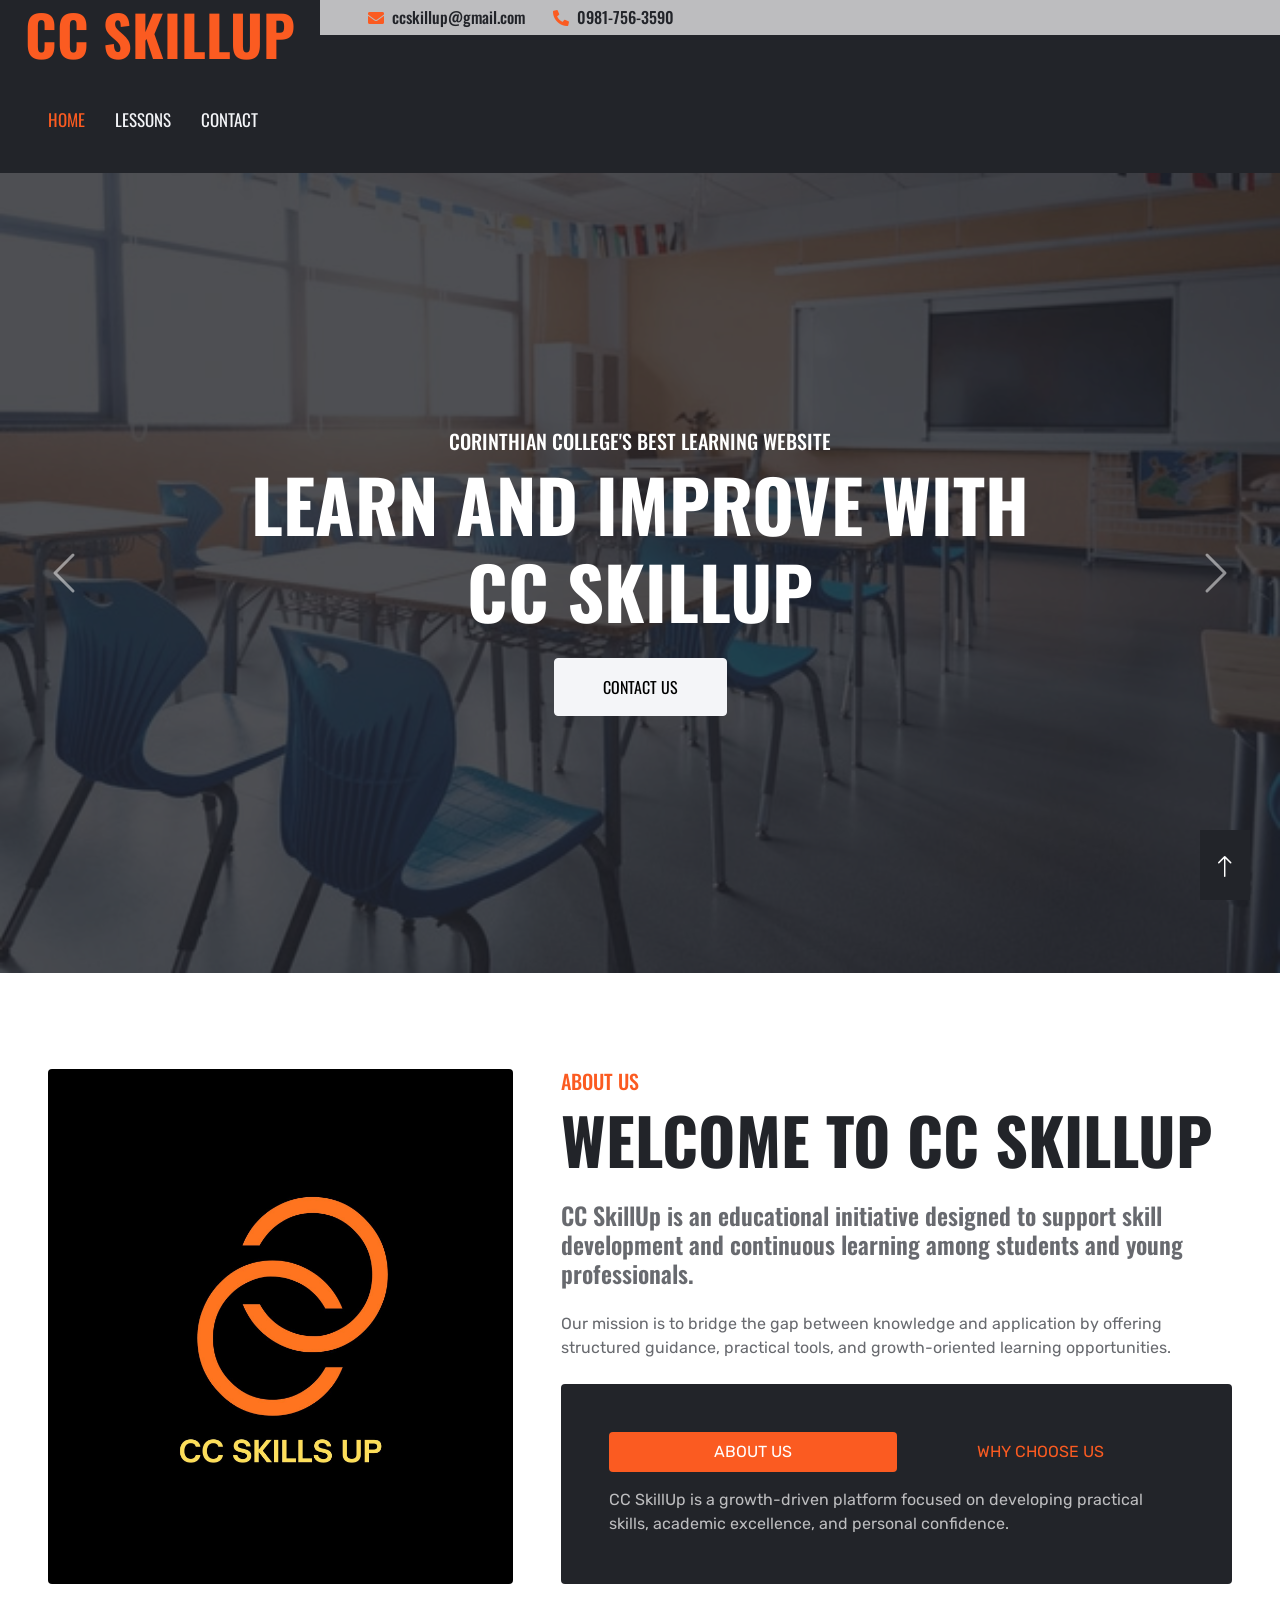
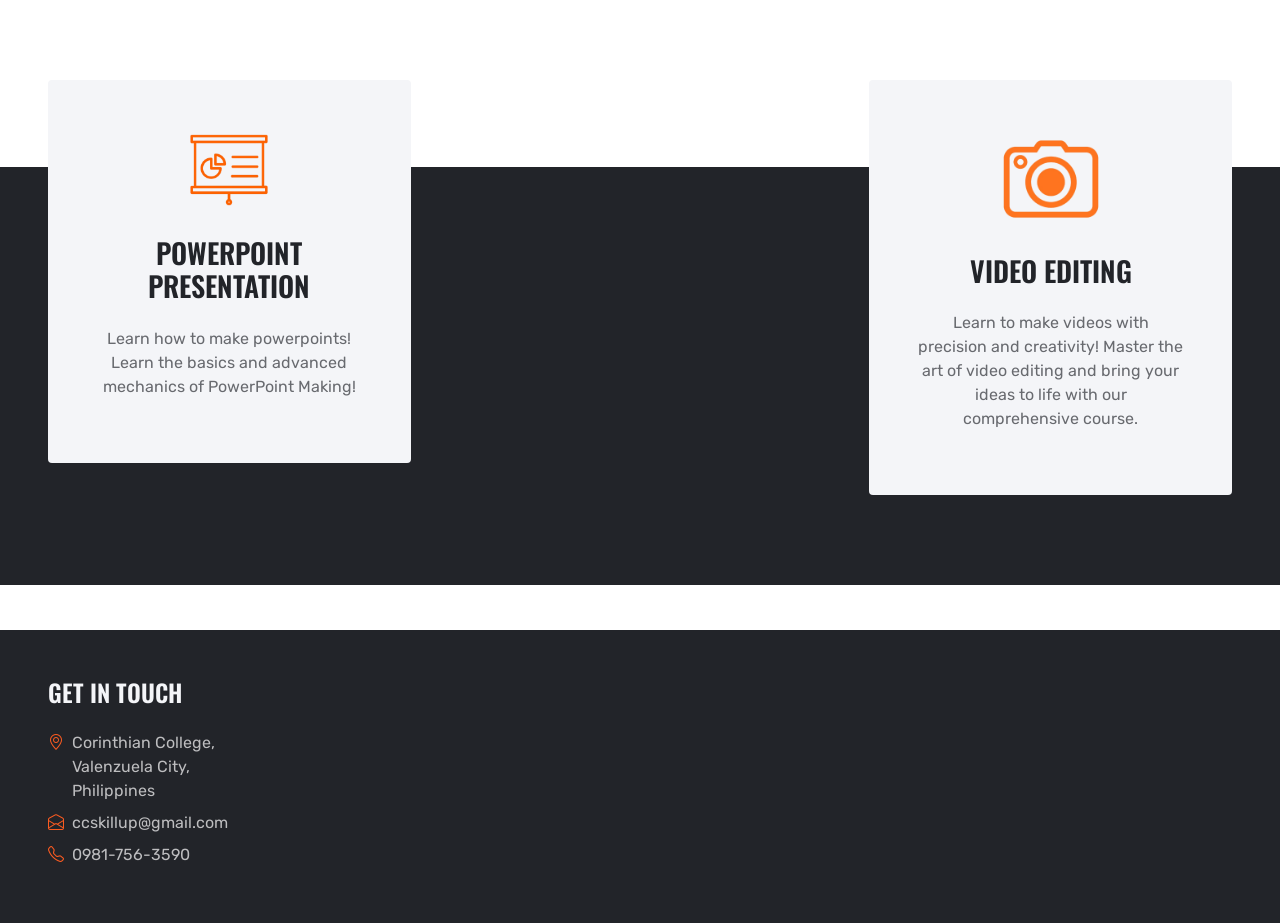
<file: index.html>
<!DOCTYPE html>
<html lang="en">

<head>
    <meta charset="utf-8">
    <title>CC SkillUp - Learn, Develop and Enhance your Digital Skills</title>
    <meta content="width=device-width, initial-scale=1.0" name="viewport">
    <meta content="Free HTML Templates" name="keywords">
    <meta content="Free HTML Templates" name="description">

    <!-- Favicon -->
    <link href="img/favicon.ico" rel="icon">

    <!-- Google Web Fonts -->
    <link rel="preconnect" href="https://fonts.gstatic.com">
    <link href="https://fonts.googleapis.com/css2?family=Oswald:wght@400;500;600;700&family=Rubik&display=swap" rel="stylesheet"> 

    <!-- Icon Font Stylesheet -->
    <link href="https://cdnjs.cloudflare.com/ajax/libs/font-awesome/5.15.0/css/all.min.css" rel="stylesheet">
    <link href="https://cdn.jsdelivr.net/npm/bootstrap-icons@1.4.1/font/bootstrap-icons.css" rel="stylesheet">
    <link href="lib/flaticon/font/flaticon.css" rel="stylesheet">

    <!-- Libraries Stylesheet -->
    <link href="lib/owlcarousel/assets/owl.carousel.min.css" rel="stylesheet">

    <!-- Customized Bootstrap Stylesheet -->
    <link href="css/bootstrap.min.css" rel="stylesheet">

    <!-- Template Stylesheet -->
    <link href="css/style.css" rel="stylesheet">
</head>

<body>
    <!-- Header Start -->
    <div class="container-fluid bg-dark px-0">
        <div class="row gx-0">
            <div class="col-lg-3 bg-dark d-none d-lg-block">
                <a href="index.html" class="navbar-brand w-100 h-100 m-0 p-0 d-flex align-items-center justify-content-center">
                    <h1 class="m-0 display-4 text-primary text-uppercase">CC SkillUp</h1>
                </a>
            </div>
            <div class="col-lg-9">
                <div class="row gx-0 bg-secondary d-none d-lg-flex">
                    <div class="col-lg-7 px-5 text-start">
                        <div class="h-100 d-inline-flex align-items-center py-2 me-4">
                            <i class="fa fa-envelope text-primary me-2"></i>
                            <h6 class="mb-0">ccskillup@gmail.com</h6>
                        </div>
                        <div class="h-100 d-inline-flex align-items-center py-2">
                            <i class="fa fa-phone-alt text-primary me-2"></i>
                            <h6 class="mb-0">0981-756-3590</h6>
                        </div>
                    </div>
                    <div class="col-lg-5 px-5 text-end">
                            </a>
                        </div>
                    </div>
                </div>
                <nav class="navbar navbar-expand-lg bg-dark navbar-dark p-3 p-lg-0 px-lg-5">
                    <a href="index.html" class="navbar-brand d-block d-lg-none">
                        <h1 class="m-0 display-4 text-primary text-uppercase">CC SkillUp</h1>
                    </a>
                    <button type="button" class="navbar-toggler" data-bs-toggle="collapse" data-bs-target="#navbarCollapse">
                        <span class="navbar-toggler-icon"></span>
                    </button>
                    <div class="collapse navbar-collapse justify-content-between" id="navbarCollapse">
                        <div class="navbar-nav mr-auto py-0">
                            <a href="index.html" class="nav-item nav-link active">Home</a>
                            <a href="class.html" class="nav-item nav-link">Lessons</a>
                            <div class="nav-item dropdown">
                            </div>
                            <a href="contact.html" class="nav-item nav-link">Contact</a>
                        </div>
                    </div>
                </nav>
            </div>
        </div>
    </div>
    <!-- Header End -->


    <!-- Carousel Start -->
    <div class="container-fluid p-0 mb-5">
        <div id="header-carousel" class="carousel slide" data-bs-ride="carousel">
            <div class="carousel-inner">
                <div class="carousel-item active">
                    <img class="w-100" src="img/Classpic.jpg" alt="Image">
                    <div class="carousel-caption d-flex flex-column align-items-center justify-content-center">
                        <div class="p-3" style="max-width: 900px;">
                            <h5 class="text-white text-uppercase">Corinthian College's Best Learning Website</h5>
                            <h1 class="display-2 text-white text-uppercase mb-md-4">Learn and Improve With CC SkillUp</h1>
                            <a href="contact.html" class="btn btn-light py-md-3 px-md-5">Contact Us</a>
                        </div>
                    </div>
                </div>
                <div class="carousel-item">
                    <img class="w-100" src="img/classpic2.jpg" alt="Image">
                    <div class="carousel-caption d-flex flex-column align-items-center justify-content-center">
                        <div class="p-3" style="max-width: 900px;">
                            <h5 class="text-white text-uppercase">Corinthian College's Best Learning Platform</h5>
                            <h1 class="display-2 text-white text-uppercase mb-md-4">Strengthen your Digital Skills With CC SkillUp</h1>
                            <a href="contact.html" class="btn btn-light py-md-3 px-md-5">Contact Us</a>
                        </div>
                    </div>
                </div>
            </div>
            <button class="carousel-control-prev" type="button" data-bs-target="#header-carousel"
                data-bs-slide="prev">
                <span class="carousel-control-prev-icon" aria-hidden="true"></span>
                <span class="visually-hidden">Previous</span>
            </button>
            <button class="carousel-control-next" type="button" data-bs-target="#header-carousel"
                data-bs-slide="next">
                <span class="carousel-control-next-icon" aria-hidden="true"></span>
                <span class="visually-hidden">Next</span>
            </button>
        </div>
    </div>
    <!-- Carousel End -->


    <!-- About Start -->
    <div class="container-fluid p-5">
        <div class="row gx-5">
            <div class="col-lg-5 mb-5 mb-lg-0" style="min-height: 500px;">
                <div class="position-relative h-100">
                    <img class="position-absolute w-100 h-100 rounded" src="img/CCSKILLSUP2.jpg" style="object-fit: cover;">
                </div>
            </div>
            <div class="col-lg-7">
                <div class="mb-4">
                    <h5 class="text-primary text-uppercase">About Us</h5>
                    <h1 class="display-3 text-uppercase mb-0">Welcome to CC SkillUp</h1>
                </div>
                <h4 class="text-body mb-4">CC SkillUp is an educational initiative designed to support skill development and continuous learning among students and young professionals.</h4>
                <p class="mb-4">Our mission is to bridge the gap between knowledge and application by offering structured guidance, practical tools, and growth-oriented learning opportunities.</p>
                <div class="rounded bg-dark p-5">
                    <ul class="nav nav-pills justify-content-between mb-3">
                        <li class="nav-item w-50">
                            <a class="nav-link text-uppercase text-center w-100 active" data-bs-toggle="pill" href="#pills-1">About Us</a>
                        </li>
                        <li class="nav-item w-50">
                                <a class="nav-link text-uppercase text-center w-100" data-bs-toggle="pill" href="#pills-2">Why Choose Us</a>
                        </li>
                    </ul>
                    <div class="tab-content">
                        <div class="tab-pane fade show active" id="pills-1">
                            <p class="text-secondary mb-0">CC SkillUp is a growth-driven platform focused on developing practical skills, academic excellence, and personal confidence.</p>
                        </div>
                        <div class="tab-pane fade" id="pills-2">
                            <p class="text-secondary mb-0">We are committed to fostering discipline, competence, and lifelong learning in a rapidly evolving world.</p>
                        </div>
                    </div>
                </div>
            </div>
        </div>
    </div>
    <!-- About End -->


    <!-- Programe Start -->
    <div class="container-fluid programe position-relative px-5 mt-5" style="margin-bottom: 135px;">
        <div class="row g-5 gb-5">
            <div class="col-lg-4 col-md-6">
                <div class="bg-light rounded text-center p-5">
                    <img src="icons/bigasscanvas.png" alt="Home Icon" width="84" height="84">
                    <h3 class="text-uppercase my-4">PowerPoint Presentation</h3>
                    <p>Learn how to make powerpoints! Learn the basics and advanced mechanics of PowerPoint Making!</p>
                </div>
            </div>
            <div class="col-lg-4 col-md-6">
            
            </div>
                        <div class="col-lg-4 col-md-6">
                <div class="bg-light rounded text-center p-5">
                    <img src="icons/bigcamera.png" alt="Home Icon" width="102"height="102">
                    <h3 class="text-uppercase my-4">Video Editing</h3>
                    <p>Learn to make videos with precision and creativity! Master the art of video editing and bring your ideas to life with our comprehensive course.</p>
                </div>
            </div>

            </div>
        </div>
    </div>
    <!-- Programe Start -->
    

    <!-- Footer Start -->
    <div class="container-fluid bg-dark text-secondary px-5 mt-5">
        <div class="row gx-5">
            <div class="col-lg-8 col-md-6">
                <div class="row gx-5">
                    <div class="col-lg-4 col-md-12 pt-5 mb-5">
                        <h4 class="text-uppercase text-light mb-4">Get In Touch</h4>
                        <div class="d-flex mb-2">
                            <i class="bi bi-geo-alt text-primary me-2"></i>
                            <p class="mb-0">Corinthian College, Valenzuela City, Philippines</p>
                        </div>
                        <div class="d-flex mb-2">
                            <i class="bi bi-envelope-open text-primary me-2"></i>
                            <p class="mb-0">ccskillup@gmail.com</p>
                        </div>
                        <div class="d-flex mb-2">
                            <i class="bi bi-telephone text-primary me-2"></i>
                            <p class="mb-0">0981-756-3590</p>
                        </div>
                        </div>
                    </form>
                </div>
            </div>
        </div>
    </div>
                </div>
            </div>
        </div>
    </div>
    <!-- Footer End -->


    <!-- Back to Top -->
    <a href="#" class="btn btn-dark py-3 fs-4 back-to-top"><i class="bi bi-arrow-up"></i></a>


    <!-- JavaScript Libraries -->
    <script src="https://code.jquery.com/jquery-3.4.1.min.js"></script>
    <script src="https://cdn.jsdelivr.net/npm/bootstrap@5.0.0/dist/js/bootstrap.bundle.min.js"></script>
    <script src="lib/easing/easing.min.js"></script>
    <script src="lib/waypoints/waypoints.min.js"></script>
    <script src="lib/counterup/counterup.min.js"></script>
    <script src="lib/owlcarousel/owl.carousel.min.js"></script>

    <!-- Template Javascript -->
    <script src="js/main.js"></script>
</body>

</html>
</file>
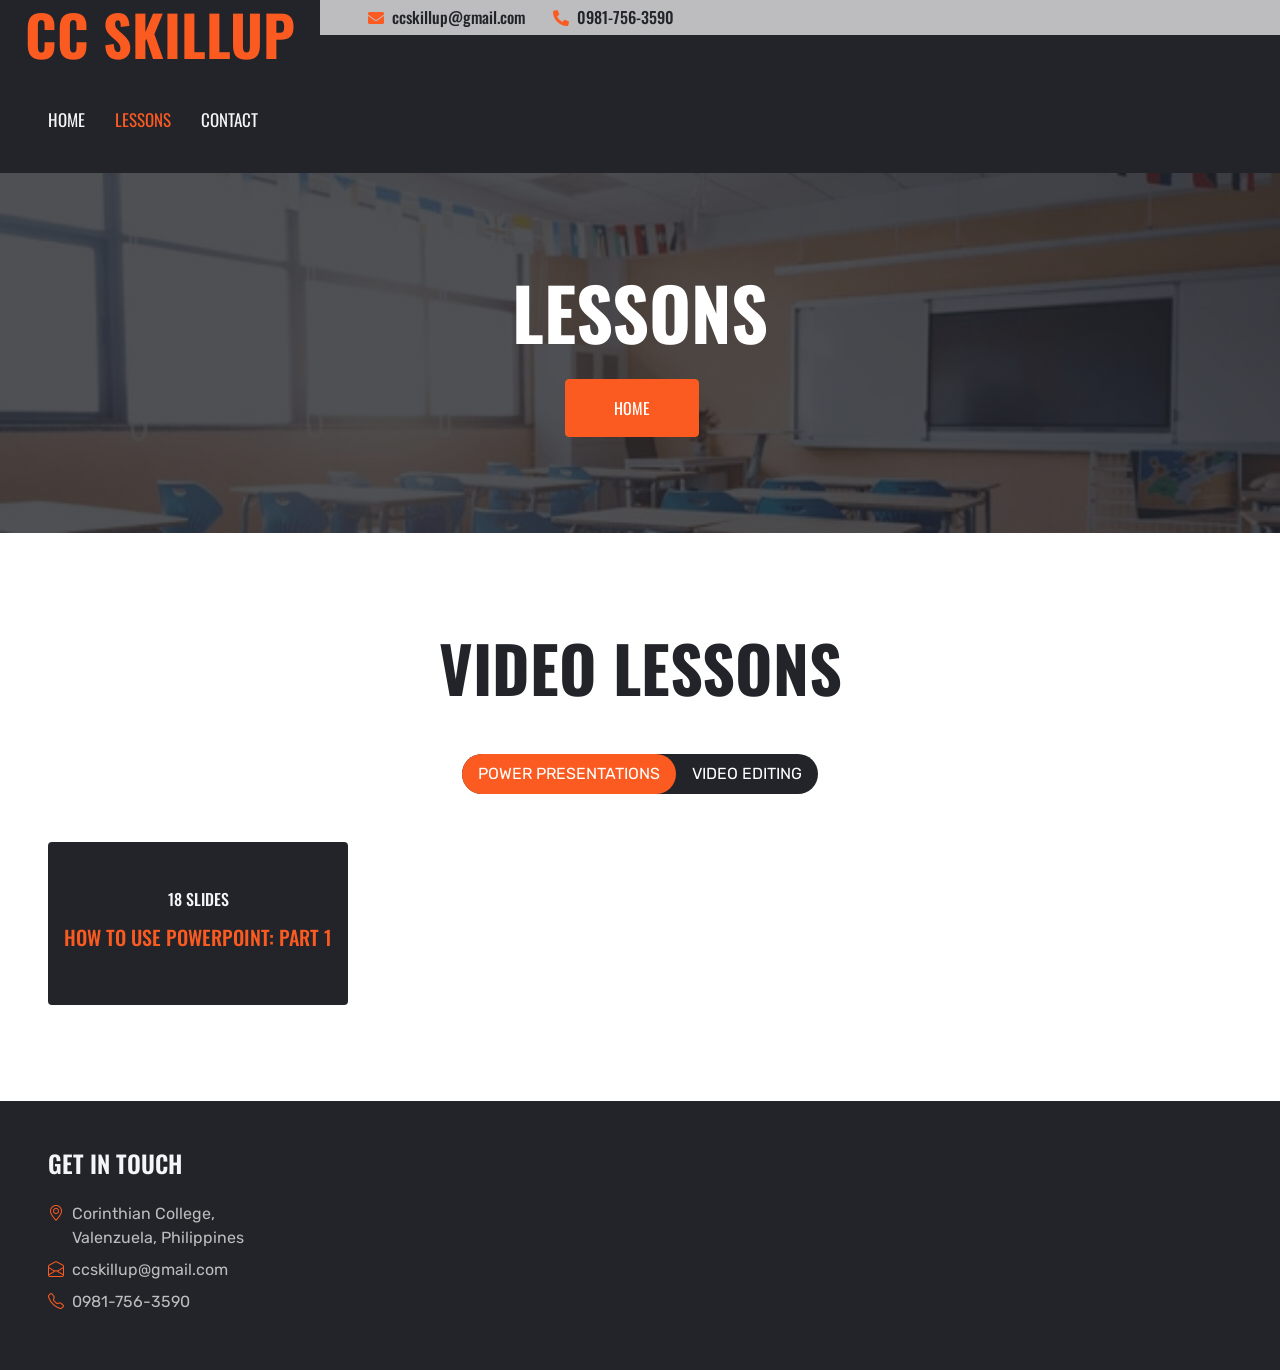
<file: class.html>
<!DOCTYPE html>
<html lang="en">

<head>
    <meta charset="utf-8">
    <title>CC SkillUp - Learn, Develop and Enhance your Digital Skills</title>
    <meta content="width=device-width, initial-scale=1.0" name="viewport">
    <meta content="Free HTML Templates" name="keywords">
    <meta content="Free HTML Templates" name="description">

    <!-- Favicon -->
    <link href="img/favicon.ico" rel="icon">

    <!-- Google Web Fonts -->
    <link rel="preconnect" href="https://fonts.gstatic.com">
    <link href="https://fonts.googleapis.com/css2?family=Oswald:wght@400;500;600;700&family=Rubik&display=swap" rel="stylesheet"> 

    <!-- Icon Font Stylesheet -->
    <link href="https://cdnjs.cloudflare.com/ajax/libs/font-awesome/5.15.0/css/all.min.css" rel="stylesheet">
    <link href="https://cdn.jsdelivr.net/npm/bootstrap-icons@1.4.1/font/bootstrap-icons.css" rel="stylesheet">
    <link href="lib/flaticon/font/flaticon.css" rel="stylesheet">

    <!-- Libraries Stylesheet -->
    <link href="lib/owlcarousel/assets/owl.carousel.min.css" rel="stylesheet">

    <!-- Customized Bootstrap Stylesheet -->
    <link href="css/bootstrap.min.css" rel="stylesheet">

    <!-- Template Stylesheet -->
    <link href="css/style.css" rel="stylesheet">
</head>

<body>
    <!-- Header Start -->
    <div class="container-fluid bg-dark px-0">
        <div class="row gx-0">
            <div class="col-lg-3 bg-dark d-none d-lg-block">
                <a href="index.html" class="navbar-brand w-100 h-100 m-0 p-0 d-flex align-items-center justify-content-center">
                    <h1 class="m-0 display-4 text-primary text-uppercase">CC SkillUp</h1>
                </a>
            </div>
            <div class="col-lg-9">
                <div class="row gx-0 bg-secondary d-none d-lg-flex">
                    <div class="col-lg-7 px-5 text-start">
                        <div class="h-100 d-inline-flex align-items-center py-2 me-4">
                            <i class="fa fa-envelope text-primary me-2"></i>
                            <h6 class="mb-0">ccskillup@gmail.com</h6>
                        </div>
                        <div class="h-100 d-inline-flex align-items-center py-2">
                            <i class="fa fa-phone-alt text-primary me-2"></i>
                            <h6 class="mb-0">0981-756-3590</h6>
                        </div>
                    </div>
                    <div class="col-lg-5 px-5 text-end">
                        </div>
                    </div>
                </div>
                <nav class="navbar navbar-expand-lg bg-dark navbar-dark p-3 p-lg-0 px-lg-5">
                    <a href="index.html" class="navbar-brand d-block d-lg-none">
                        <h1 class="m-0 display-4 text-primary text-uppercase">CC SkillUps</h1>
                    </a>
                    <button type="button" class="navbar-toggler" data-bs-toggle="collapse" data-bs-target="#navbarCollapse">
                        <span class="navbar-toggler-icon"></span>
                    </button>
                    <div class="collapse navbar-collapse justify-content-between" id="navbarCollapse">
                        <div class="navbar-nav mr-auto py-0">
                            <a href="index.html" class="nav-item nav-link">Home</a>
                            <a href="class.html" class="nav-item nav-link active">Lessons</a>
                            <a href="contact.html" class="nav-item nav-link">Contact</a>
                        </div>
                    </div>
                </nav>
            </div>
        </div>
    </div>
    <!-- Header End -->


    <!-- Hero Start -->
    <div class="container-fluid bg-primary p-5 bg-hero mb-5">
        <div class="row py-5">
            <div class="col-12 text-center">
                <h1 class="display-2 text-uppercase text-white mb-md-4">Lessons</h1>
                <a href="index.html" class="btn btn-primary py-md-3 px-md-5 me-3">Home</a>
            </div>
        </div>
    </div>
    <!-- Hero End -->


    <!-- Class Timetable Start -->
    <div class="container-fluid p-5">
        <div class="mb-5 text-center">
            <h1 class="display-3 text-uppercase mb-0">Video Lessons</h1>
        </div>
        <div class="tab-class text-center">
            <ul class="nav nav-pills d-inline-flex justify-content-center bg-dark text-uppercase rounded-pill mb-5">
                <li class="nav-item">
                    <a class="nav-link rounded-pill text-white active" data-bs-toggle="pill" href="#tab-1">Power Presentations</a>
                </li>
                <li class="nav-item">
                    <a class="nav-link rounded-pill text-white" data-bs-toggle="pill" href="#tab-2">Video Editing</a>
            </ul>
            <div class="tab-content">
                <div id="tab-1" class="tab-pane fade show p-0 active">
                    <div class="row g-5">
                            <div class="video-container">

        <div class="row g-5">
    <div class="col-lg-3 col-md-4 col-sm-6">
                            <div class="video-wrapper" style="display: flex; align-items: flex-start; gap: 20px;">
    <a href="Video1.html" class="video-card" style="flex-shrink: 0; display: flex;">
        <div class="bg-dark rounded text-center py-5 px-3" style="width: 300px;">
            <h6 class="text-uppercase text-light mb-3">18 Slides</h6>
            <h5 class="text-uppercase text-primary">How To Use PowerPoint: Part 1</h5>

        </div>
    </a>
                        </div>
                    </div>
                </div>
            </div>
        </div>
    </div>
                
    <div id="tab-2" class="tab-pane fade p-0">
                    <div class="row g-5">
    <div class="col-lg-3 col-md-4 col-sm-6">
                            <div class="video-wrapper" style="display: flex; align-items: flex-start; gap: 20px;">
    <a href="Video1(Editing).html" class="video-card" style="flex-shrink: 0; display: flex;">
        <div class="bg-dark rounded text-center py-5 px-3" style="width: 300px;">
            <h6 class="text-uppercase text-light mb-3">29 Slides</h6>
            <h5 class="text-uppercase text-primary">How To Use DaVinci Resolve: Part 1</h5>
        </div>
    </a>

        

                            </div>
                        </div>
                    </div>
                </div>
            </div>
        </div>
    </div>
    <!-- Class Timetable Start -->
    

    <!-- Footer Start -->
    <div class="container-fluid bg-dark text-secondary px-5 mt-5">
        <div class="row gx-5">
            <div class="col-lg-8 col-md-6">
                <div class="row gx-5">
                    <div class="col-lg-4 col-md-12 pt-5 mb-5">
                        <h4 class="text-uppercase text-light mb-4">Get In Touch</h4>
                        <div class="d-flex mb-2">
                            <i class="bi bi-geo-alt text-primary me-2"></i>
                            <p class="mb-0">Corinthian College, Valenzuela, Philippines</p>
                        </div>
                        <div class="d-flex mb-2">
                            <i class="bi bi-envelope-open text-primary me-2"></i>
                            <p class="mb-0">ccskillup@gmail.com</p>
                        </div>
                        <div class="d-flex mb-2">
                            <i class="bi bi-telephone text-primary me-2"></i>
                            <p class="mb-0">0981-756-3590</p>
                        </div>
    <!-- Footer End -->


    <!-- Back to Top -->
    <a href="#" class="btn btn-dark py-3 fs-4 back-to-top"><i class="bi bi-arrow-up"></i></a>


    <!-- JavaScript Libraries -->
    <script src="https://code.jquery.com/jquery-3.4.1.min.js"></script>
    <script src="https://cdn.jsdelivr.net/npm/bootstrap@5.0.0/dist/js/bootstrap.bundle.min.js"></script>
    <script src="lib/easing/easing.min.js"></script>
    <script src="lib/waypoints/waypoints.min.js"></script>
    <script src="lib/counterup/counterup.min.js"></script>
    <script src="lib/owlcarousel/owl.carousel.min.js"></script>

    <!-- Template Javascript -->
    <script src="js/main.js"></script>
</body>

</html>
</file>
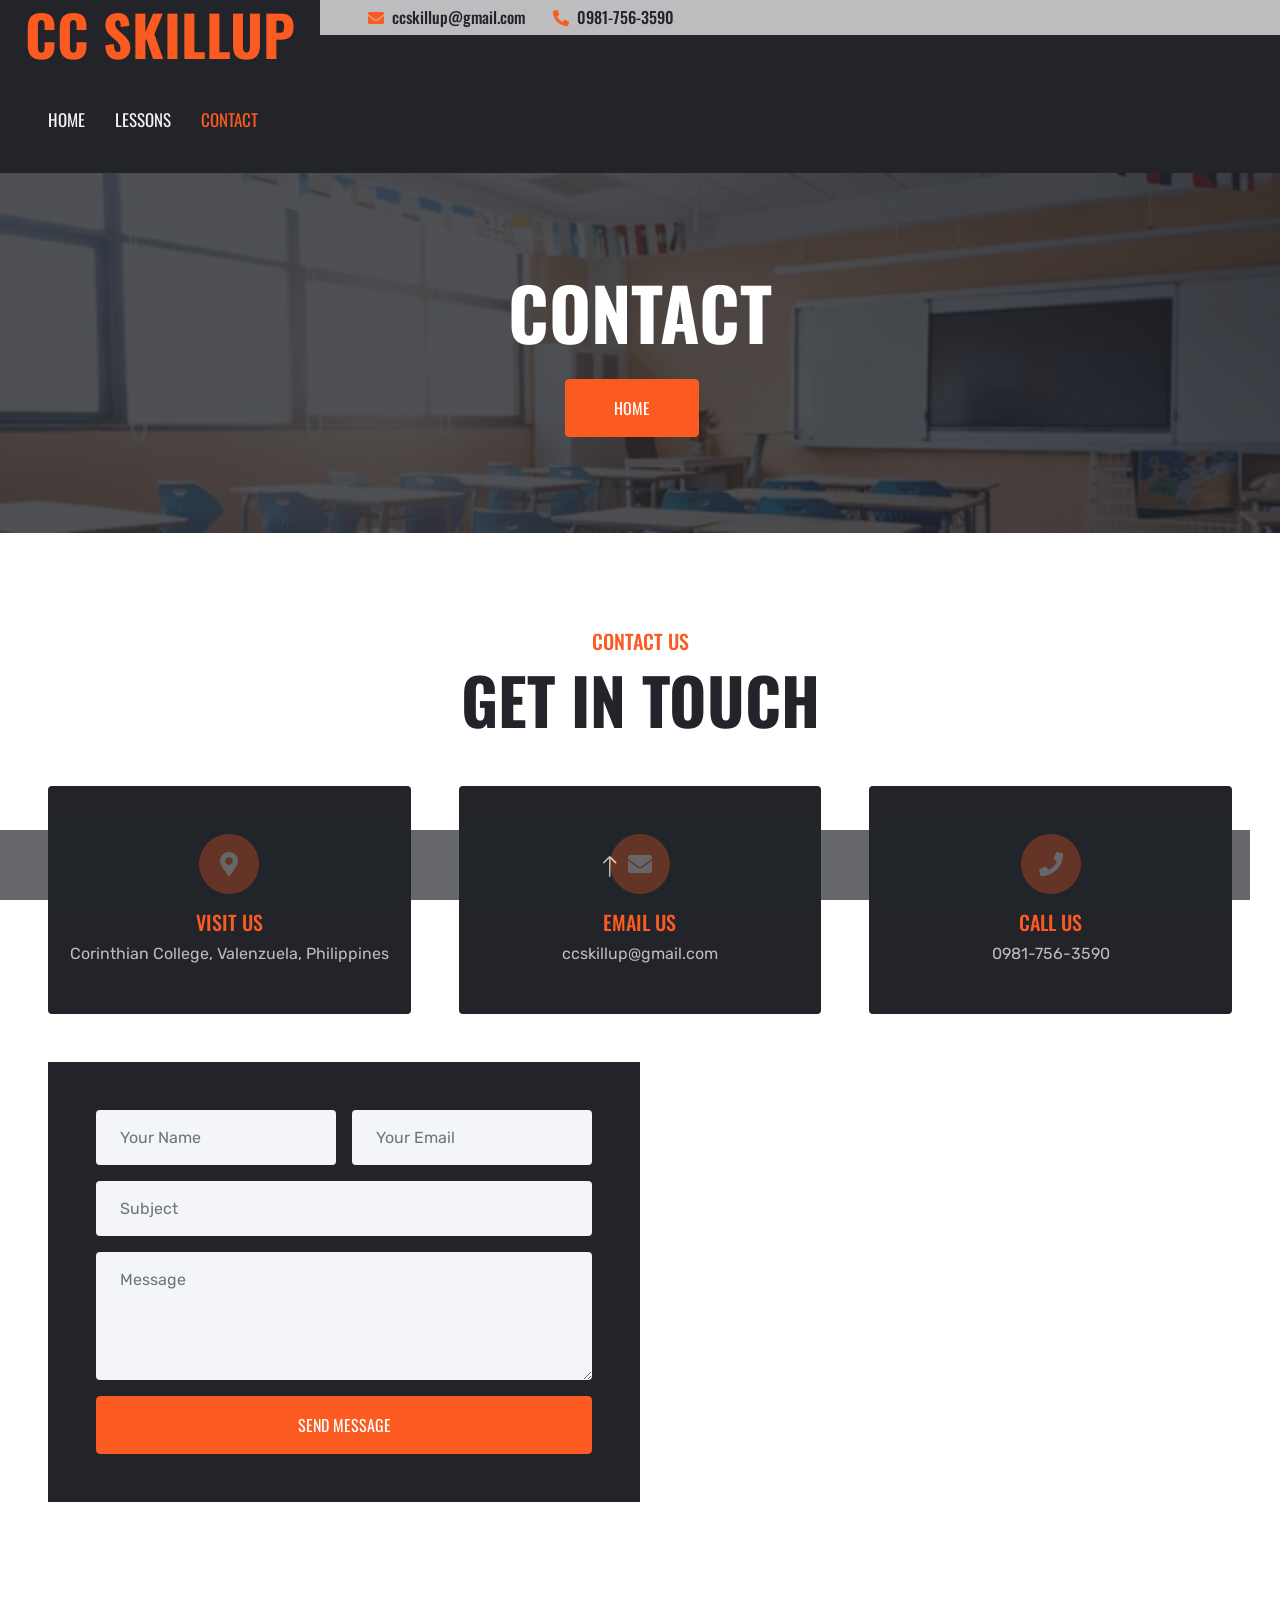
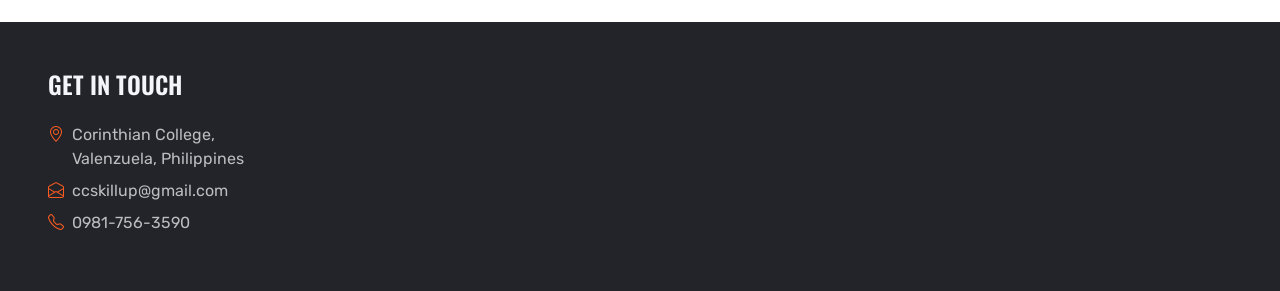
<file: contact.html>
<!DOCTYPE html>
<html lang="en">

<head>
    <meta charset="utf-8">
    <title>CC SkillUp - Learn, Develop and Enhance your Digital Skills</title>
    <meta content="width=device-width, initial-scale=1.0" name="viewport">
    <meta content="Free HTML Templates" name="keywords">
    <meta content="Free HTML Templates" name="description">


    <!-- Favicon -->
    <link href="img/favicon.ico" rel="icon">

    <!-- Google Web Fonts -->
    <link rel="preconnect" href="https://fonts.gstatic.com">
    <link href="https://fonts.googleapis.com/css2?family=Oswald:wght@400;500;600;700&family=Rubik&display=swap" rel="stylesheet"> 

    <!-- Icon Font Stylesheet -->
    <link href="https://cdnjs.cloudflare.com/ajax/libs/font-awesome/5.15.0/css/all.min.css" rel="stylesheet">
    <link href="https://cdn.jsdelivr.net/npm/bootstrap-icons@1.4.1/font/bootstrap-icons.css" rel="stylesheet">
    <link href="lib/flaticon/font/flaticon.css" rel="stylesheet">

    <!-- Libraries Stylesheet -->
    <link href="lib/owlcarousel/assets/owl.carousel.min.css" rel="stylesheet">

    <!-- Customized Bootstrap Stylesheet -->
    <link href="css/bootstrap.min.css" rel="stylesheet">

    <!-- Template Stylesheet -->
    <link href="css/style.css" rel="stylesheet">
</head>

<body>
    <!-- Header Start -->
    <div class="container-fluid bg-dark px-0">
        <div class="row gx-0">
            <div class="col-lg-3 bg-dark d-none d-lg-block">
                <a href="index.html" class="navbar-brand w-100 h-100 m-0 p-0 d-flex align-items-center justify-content-center">
                    <h1 class="m-0 display-4 text-primary text-uppercase">CC SKILLUP</h1>
                </a>
            </div>
            <div class="col-lg-9">
                <div class="row gx-0 bg-secondary d-none d-lg-flex">
                    <div class="col-lg-7 px-5 text-start">
                        <div class="h-100 d-inline-flex align-items-center py-2 me-4">
                            <i class="fa fa-envelope text-primary me-2"></i>
                            <h6 class="mb-0">ccskillup@gmail.com</h6>
                        </div>
                        <div class="h-100 d-inline-flex align-items-center py-2">
                            <i class="fa fa-phone-alt text-primary me-2"></i>
                            <h6 class="mb-0">0981-756-3590</h6>
                        </div>
                    </div>
                    <div class="col-lg-5 px-5 text-end">
                        </div>
                    </div>
                </div>
                <nav class="navbar navbar-expand-lg bg-dark navbar-dark p-3 p-lg-0 px-lg-5">
                    <a href="index.html" class="navbar-brand d-block d-lg-none">
                        <h1 class="m-0 display-4 text-primary text-uppercase">CC SKILLUP</h1>
                    </a>
                    <button type="button" class="navbar-toggler" data-bs-toggle="collapse" data-bs-target="#navbarCollapse">
                        <span class="navbar-toggler-icon"></span>
                    </button>
                    <div class="collapse navbar-collapse justify-content-between" id="navbarCollapse">
                        <div class="navbar-nav mr-auto py-0">
                            <a href="index.html" class="nav-item nav-link">Home</a>
                            <a href="class.html" class="nav-item nav-link">Lessons</a>
                            <a href="contact.html" class="nav-item nav-link active">Contact</a>
                        </div>
                    </div>
                </nav>
            </div>
        </div>
    </div>
    <!-- Header End -->


    <!-- Hero Start -->
    <div class="container-fluid bg-primary p-5 bg-hero mb-5">
        <div class="row py-5">
            <div class="col-12 text-center">
                <h1 class="display-2 text-uppercase text-white mb-md-4">Contact</h1>
                <a href="index.html" class="btn btn-primary py-md-3 px-md-5 me-3">Home</a>
            </div>
        </div>
    </div>
    <!-- Hero End -->


    <!-- Contact Start -->
    <div class="container-fluid p-5">
        <div class="mb-5 text-center">
            <h5 class="text-primary text-uppercase">Contact Us</h5>
            <h1 class="display-3 text-uppercase mb-0">Get In Touch</h1>
        </div>
        <div class="row g-5 mb-5">
            <div class="col-lg-4">
                <div class="d-flex flex-column align-items-center bg-dark rounded text-center py-5 px-3">
                    <div class="bg-primary rounded-circle d-flex align-items-center justify-content-center mb-3" style="width: 60px; height: 60px;">
                        <i class="fa fa-map-marker-alt fs-4 text-white"></i>
                    </div>
                    <h5 class="text-uppercase text-primary">Visit Us</h5>
                    <p class="text-secondary mb-0">Corinthian College, Valenzuela, Philippines</p>
                </div>
            </div>
            <div class="col-lg-4">
                <div class="d-flex flex-column align-items-center bg-dark rounded text-center py-5 px-3">
                    <div class="bg-primary rounded-circle d-flex align-items-center justify-content-center mb-3" style="width: 60px; height: 60px;">
                        <i class="fa fa-envelope fs-4 text-white"></i>
                    </div>
                    <h5 class="text-uppercase text-primary">Email Us</h5>
                    <p class="text-secondary mb-0">ccskillup@gmail.com</p>
                </div>
            </div>
            <div class="col-lg-4">
                <div class="d-flex flex-column align-items-center bg-dark rounded text-center py-5 px-3">
                    <div class="bg-primary rounded-circle d-flex align-items-center justify-content-center mb-3" style="width: 60px; height: 60px;">
                        <i class="fa fa-phone fs-4 text-white"></i>
                    </div>
                    <h5 class="text-uppercase text-primary">Call Us</h5>
                    <p class="text-secondary mb-0">0981-756-3590</p>
                </div>
            </div>
        </div>
        <div class="row g-0">
            <div class="col-lg-6">
                <div class="bg-dark p-5">
                    <form>
                        <div class="row g-3">
                            <div class="col-6">
                                <input type="text" class="form-control bg-light border-0 px-4" placeholder="Your Name" style="height: 55px;">
                            </div>
                            <div class="col-6">
                                <input type="email" class="form-control bg-light border-0 px-4" placeholder="Your Email" style="height: 55px;">
                            </div>
                            <div class="col-12">
                                <input type="text" class="form-control bg-light border-0 px-4" placeholder="Subject" style="height: 55px;">
                            </div>
                            <div class="col-12">
                                <textarea class="form-control bg-light border-0 px-4 py-3" rows="4" placeholder="Message"></textarea>
                            </div>
                            <div class="col-12">
                                <button class="btn btn-primary w-100 py-3" type="submit">Send Message</button>
                            </div>
                        </div>
                    </form>
                </div>
            </div>
            <div class="col-lg-6">
                <iframe class="w-100"
                    src="https://www.google.com/maps/embed?pb=!1m18!1m12!1m3!1d3859.439579091226!2d120.99932537593286!3d14.687715885809032!2m3!1f0!2f0!3f0!3m2!1i1024!2i768!4f13.1!3m3!1m2!1s0x3397b6b254eb1adf%3A0xe91d7afd0754aa94!2sCORINTHIAN%20SCHOOL!5e0!3m2!1sfil!2sph!4v1771728634737!5m2!1sfil!2sph"
                    frameborder="0" style="height: 457px; border:0;" allowfullscreen="" aria-hidden="false"
                    tabindex="0"></iframe>
            </div>
        </div>
    </div>
    <!-- Contact End -->


    <!-- Footer Start -->
    <div class="container-fluid bg-dark text-secondary px-5 mt-5">
        <div class="row gx-5">
            <div class="col-lg-8 col-md-6">
                <div class="row gx-5">
                    <div class="col-lg-4 col-md-12 pt-5 mb-5">
                        <h4 class="text-uppercase text-light mb-4">Get In Touch</h4>
                        <div class="d-flex mb-2">
                            <i class="bi bi-geo-alt text-primary me-2"></i>
                            <p class="mb-0">Corinthian College, Valenzuela, Philippines</p>
                        </div>
                        <div class="d-flex mb-2">
                            <i class="bi bi-envelope-open text-primary me-2"></i>
                            <p class="mb-0">ccskillup@gmail.com</p>
                        </div>
                        <div class="d-flex mb-2">
                            <i class="bi bi-telephone text-primary me-2"></i>
                            <p class="mb-0">0981-756-3590</p>
                        </div>
                    </div>
    <!-- Footer End -->


    <!-- Back to Top -->
    <a href="#" class="btn btn-dark py-3 fs-4 back-to-top"><i class="bi bi-arrow-up"></i></a>


    <!-- JavaScript Libraries -->
    <script src="https://code.jquery.com/jquery-3.4.1.min.js"></script>
    <script src="https://cdn.jsdelivr.net/npm/bootstrap@5.0.0/dist/js/bootstrap.bundle.min.js"></script>
    <script src="lib/easing/easing.min.js"></script>
    <script src="lib/waypoints/waypoints.min.js"></script>
    <script src="lib/counterup/counterup.min.js"></script>
    <script src="lib/owlcarousel/owl.carousel.min.js"></script>

    <!-- Template Javascript -->
    <script src="js/main.js"></script>
</body>

</html>
</file>
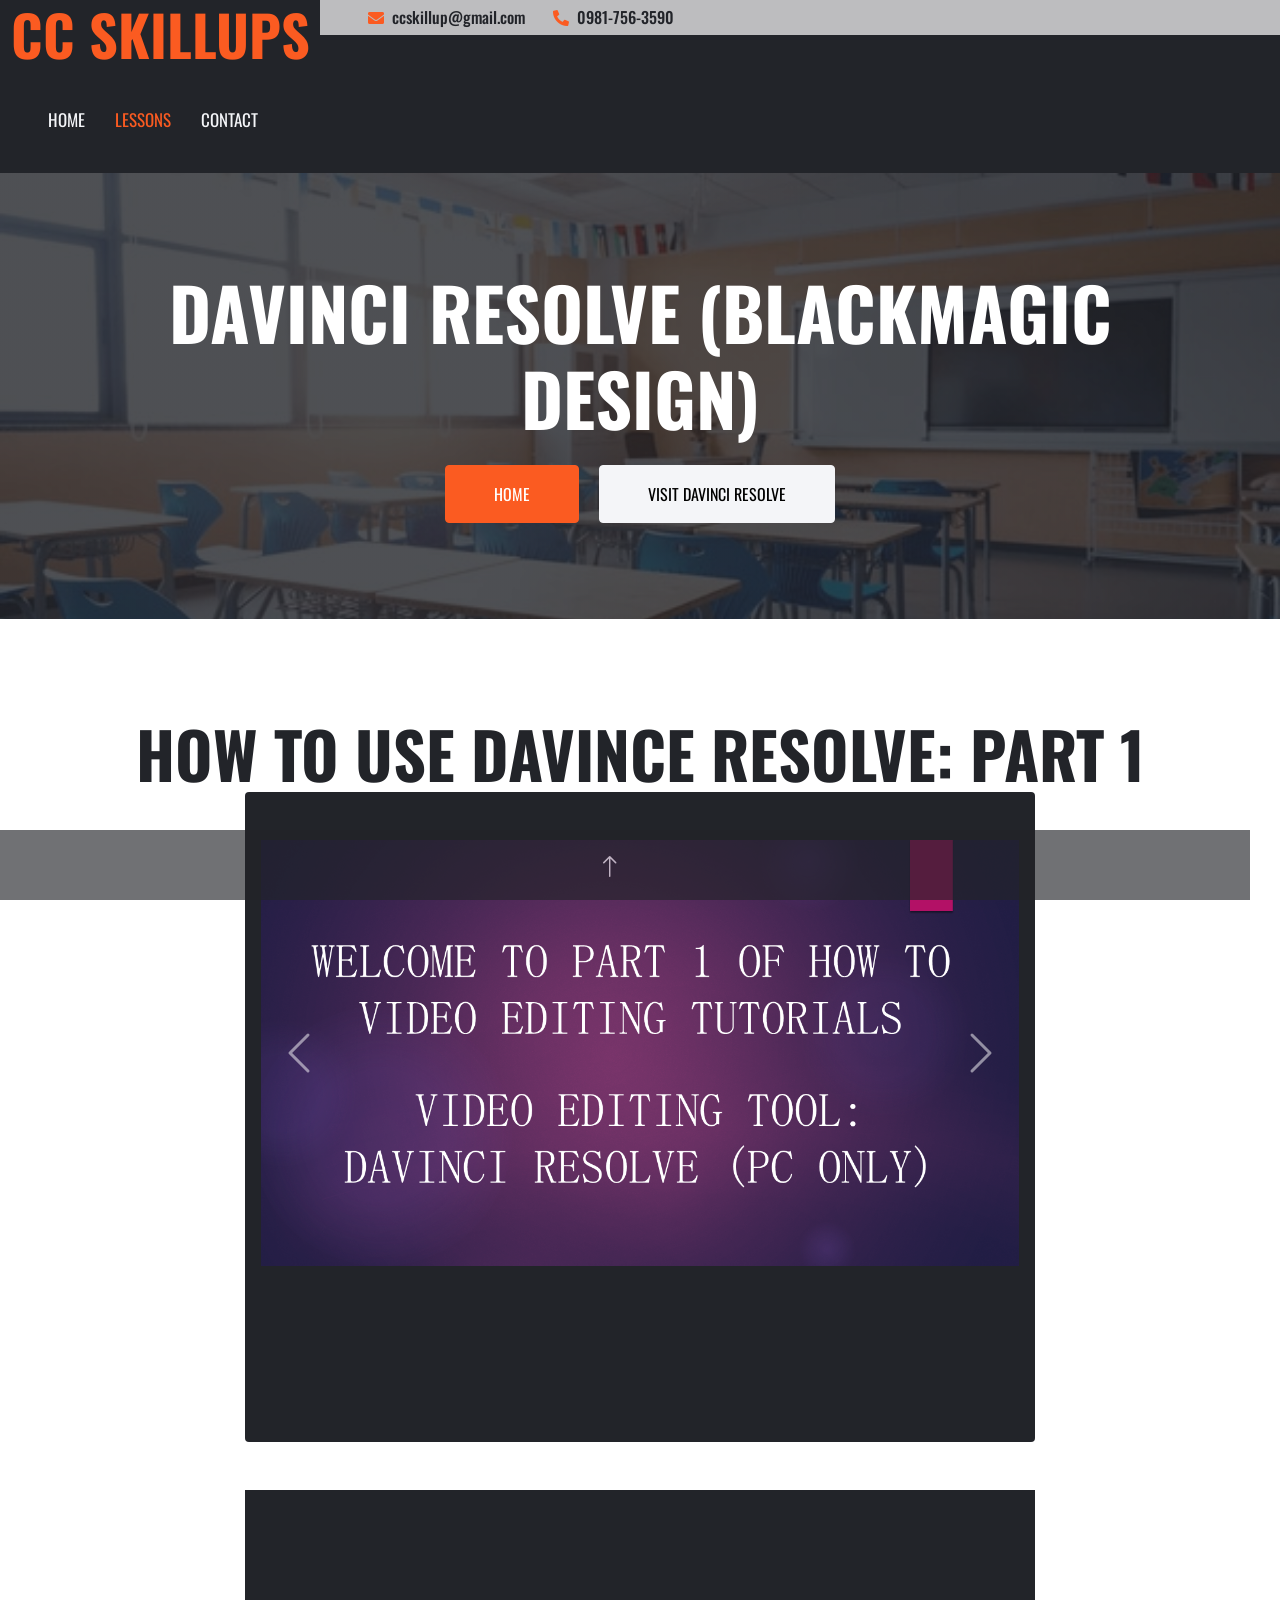
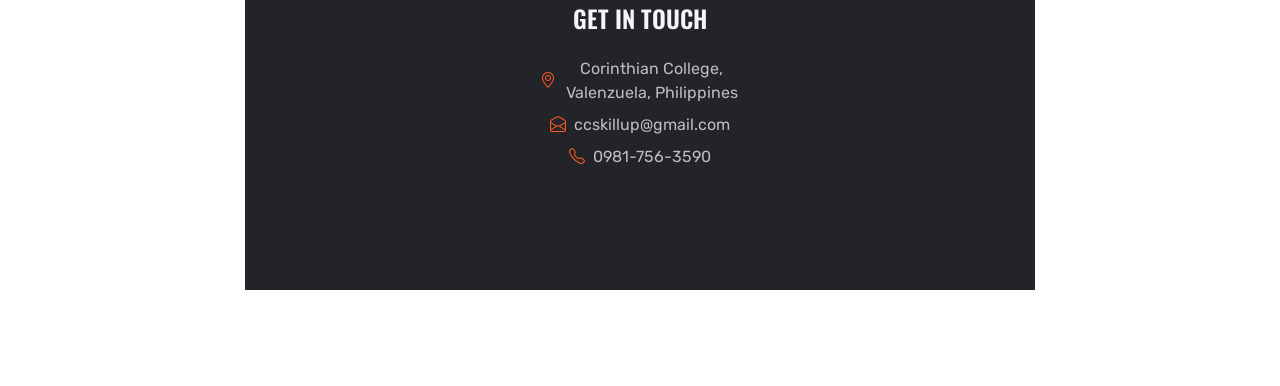
<file: Video1(Editing).html>
<!DOCTYPE html>
<html lang="en">

<head>
    <meta charset="utf-8">
    <title>CC SkillUp - Learn, Develop and Enhance your Digital Skills</title>
    <meta content="width=device-width, initial-scale=1.0" name="viewport">
    <meta content="Free HTML Templates" name="keywords">
    <meta content="Free HTML Templates" name="description">

    <!-- Favicon -->
    <link href="img/favicon.ico" rel="icon">

    <!-- Google Web Fonts -->
    <link rel="preconnect" href="https://fonts.gstatic.com">
    <link href="https://fonts.googleapis.com/css2?family=Oswald:wght@400;500;600;700&family=Rubik&display=swap" rel="stylesheet"> 

    <!-- Icon Font Stylesheet -->
    <link href="https://cdnjs.cloudflare.com/ajax/libs/font-awesome/5.15.0/css/all.min.css" rel="stylesheet">
    <link href="https://cdn.jsdelivr.net/npm/bootstrap-icons@1.4.1/font/bootstrap-icons.css" rel="stylesheet">
    <link href="lib/flaticon/font/flaticon.css" rel="stylesheet">

    <!-- Libraries Stylesheet -->
    <link href="lib/owlcarousel/assets/owl.carousel.min.css" rel="stylesheet">

    <!-- Customized Bootstrap Stylesheet -->
    <link href="css/bootstrap.min.css" rel="stylesheet">

    <!-- Template Stylesheet -->
    <link href="css/style.css" rel="stylesheet">
</head>
<script>
let videoWrapper = document.getElementById("videoWrapper");
let video = document.getElementById("myVideo");
let postBtn = document.getElementById("postBtn");

// PRE-TEST COMPLETED → SHOW VIDEO
function finishPreTest() {
    alert("Pre-Test Completed! Video Unlocked.");
    videoWrapper.style.display = "block";  // Show the video wrapper
    video.scrollIntoView({behavior: "smooth"});
}

// VIDEO FINISHED → UNLOCK POST-TEST
video.addEventListener("ended", function() {
    postBtn.removeAttribute("disabled");
    postBtn.classList.remove("btn-secondary");
    postBtn.classList.add("btn-success");
});
</script>
<body>
    <!-- Header Start -->
    <div class="container-fluid bg-dark px-0">
        <div class="row gx-0">
            <div class="col-lg-3 bg-dark d-none d-lg-block">
                <a href="index.html" class="navbar-brand w-100 h-100 m-0 p-0 d-flex align-items-center justify-content-center">
                    <h1 class="m-0 display-4 text-primary text-uppercase">CC SkillUps</h1>
                </a>
            </div>
            <div class="col-lg-9">
                <div class="row gx-0 bg-secondary d-none d-lg-flex">
                    <div class="col-lg-7 px-5 text-start">
                        <div class="h-100 d-inline-flex align-items-center py-2 me-4">
                            <i class="fa fa-envelope text-primary me-2"></i>
                            <h6 class="mb-0">ccskillup@gmail.com</h6>
                        </div>
                        <div class="h-100 d-inline-flex align-items-center py-2">
                            <i class="fa fa-phone-alt text-primary me-2"></i>
                            <h6 class="mb-0">0981-756-3590</h6>
                        </div>
                    </div>
                    <div class="col-lg-5 px-5 text-end">
                        </div>
                    </div>
                </div>
                <nav class="navbar navbar-expand-lg bg-dark navbar-dark p-3 p-lg-0 px-lg-5">
                    <a href="index.html" class="navbar-brand d-block d-lg-none">
                        <h1 class="m-0 display-4 text-primary text-uppercase">CC SkillUp</h1>
                    </a>
                    <button type="button" class="navbar-toggler" data-bs-toggle="collapse" data-bs-target="#navbarCollapse">
                        <span class="navbar-toggler-icon"></span>
                    </button>
                    <div class="collapse navbar-collapse justify-content-between" id="navbarCollapse">
                        <div class="navbar-nav mr-auto py-0">
                            <a href="index.html" class="nav-item nav-link">Home</a>
                            <a href="class.html" class="nav-item nav-link active">Lessons</a>
                            <a href="contact.html" class="nav-item nav-link">Contact</a>
                        </div>
                    </div>
                </nav>
            </div>
        </div>
    </div>
    <!-- Header End -->


    <!-- Hero Start -->
    <div class="container-fluid bg-primary p-5 bg-hero mb-5">
        <div class="row py-5">
            <div class="col-12 text-center">
                <h1 class="display-2 text-uppercase text-white mb-md-4">Davinci Resolve (Blackmagic Design)</h1>
                <a href="index.html" class="btn btn-primary py-md-3 px-md-5 me-3">Home</a>
                <a href="https://www.blackmagicdesign.com/products/davinciresolve" class="btn btn-light py-md-3 px-md-5">Visit Davinci Resolve</a>
            </div>
        </div>
    </div>
    <!-- Hero End -->


    <!-- Class Timetable Start -->
    <div class="container-fluid p-5">
        <div class="mb-5 text-center">
            <h1 class="display-3 text-uppercase mb-0">How To Use DaVince Resolve: Part 1</h1>
            <div class="tab-content">
                <div id="tab-1" class="tab-pane fade show p-0 active">
                    <div class="row g-0">
                        <div class="col-lg-8 mx-auto">
                            <div class="bg-dark rounded text-center py-5 px-3" style="min-height: 650px;">

                                <!-- Slide Start -->
                                <div id="pptCarousel" class="carousel slide" data-bs-ride="carousel">
  <div class="carousel-inner">

    <div class="carousel-item active">
      <img src="PPTS/HOWTOEDIT1/Slide1.PNG" class="d-block w-100" alt="">
      
    </div>

    <div class="carousel-item">
      <img src="PPTS/HOWTOEDIT1/Slide2.PNG" class="d-block w-100" alt="">
      
    </div>

    <div class="carousel-item">
      <img src="PPTS/HOWTOEDIT1/Slide3.PNG" class="d-block w-100" alt="">
      
    </div>

    <div class="carousel-item">
      <img src="PPTS/HOWTOEDIT1/Slide4.PNG" class="d-block w-100" alt="">
      
    </div>

    <div class="carousel-item">
      <img src="PPTS/HOWTOEDIT1/Slide5.PNG" class="d-block w-100" alt="">
      
    </div>

    <div class="carousel-item">
      <img src="PPTS/HOWTOEDIT1/Slide6.PNG" class="d-block w-100" alt="">
      
    </div>

    <div class="carousel-item">
      <img src="PPTS/HOWTOEDIT1/Slide7.PNG" class="d-block w-100" alt="">
      
    </div>

    <div class="carousel-item">
      <img src="PPTS/HOWTOEDIT1/Slide8.PNG" class="d-block w-100" alt="">
      
    </div>

    <div class="carousel-item">
      <img src="PPTS/HOWTOEDIT1/Slide9.PNG" class="d-block w-100" alt="">
      
    </div>

    <div class="carousel-item">
      <img src="PPTS/HOWTOEDIT1/Slide10.PNG" class="d-block w-100" alt="">
      
    </div>

    <div class="carousel-item">
      <img src="PPTS/HOWTOEDIT1/Slide11.PNG" class="d-block w-100" alt="">
      
    </div>

    <div class="carousel-item">
      <img src="PPTS/HOWTOEDIT1/Slide12.PNG" class="d-block w-100" alt="">
      
    </div>

    <div class="carousel-item">
      <img src="PPTS/HOWTOEDIT1/Slide13.PNG" class="d-block w-100" alt="">
      
    </div>

    <div class="carousel-item">
      <img src="PPTS/HOWTOEDIT1/Slide14.PNG" class="d-block w-100" alt="">
      
    </div>

    <div class="carousel-item">
      <img src="PPTS/HOWTOEDIT1/Slide15.PNG" class="d-block w-100" alt="">
      
    </div>

    <div class="carousel-item">
      <img src="PPTS/HOWTOEDIT1/Slide16.PNG" class="d-block w-100" alt="">
      
    </div>

    <div class="carousel-item">
      <img src="PPTS/HOWTOEDIT1/Slide17.PNG" class="d-block w-100" alt="">
      
    </div>

    <div class="carousel-item">
      <img src="PPTS/HOWTOEDIT1/Slide18.PNG" class="d-block w-100" alt="">
      
    </div>

    <div class="carousel-item">
      <img src="PPTS/HOWTOEDIT1/Slide19.PNG" class="d-block w-100" alt="">
      
    </div>

    <div class="carousel-item">
      <img src="PPTS/HOWTOEDIT1/Slide20.PNG" class="d-block w-100" alt="">
      
    </div>

    <div class="carousel-item">
      <img src="PPTS/HOWTOEDIT1/Slide21.PNG" class="d-block w-100" alt="">
      
    </div>

    <div class="carousel-item">
      <img src="PPTS/HOWTOEDIT1/Slide22.PNG" class="d-block w-100" alt="">
      
    </div>

    <div class="carousel-item">
      <img src="PPTS/HOWTOEDIT1/Slide23.PNG" class="d-block w-100" alt="">
      
    </div>

    <div class="carousel-item">
      <img src="PPTS/HOWTOEDIT1/Slide24.PNG" class="d-block w-100" alt="">
      
    </div>

    <div class="carousel-item">
      <img src="PPTS/HOWTOEDIT1/Slide25.PNG" class="d-block w-100" alt="">
      
    </div>

    <div class="carousel-item">
      <img src="PPTS/HOWTOEDIT1/Slide26.PNG" class="d-block w-100" alt="">
      
    </div>

    <div class="carousel-item">
      <img src="PPTS/HOWTOEDIT1/Slide27.PNG" class="d-block w-100" alt="">
      
    </div>

    <div class="carousel-item">
      <img src="PPTS/HOWTOEDIT1/Slide28.PNG" class="d-block w-100" alt="">
      
    </div>

    <div class="carousel-item">
        <img src="PPTS/HOWTOEDIT1/Slide29.PNG" class="d-block w-100" alt="">
    </div>

  </div>

  <button class="carousel-control-prev" type="button" data-bs-target="#pptCarousel" data-bs-slide="prev">
    <span class="carousel-control-prev-icon"></span>
  </button>

  <button class="carousel-control-next" type="button" data-bs-target="#pptCarousel" data-bs-slide="next">
    <span class="carousel-control-next-icon"></span>
  </button>

</div>

                            </div>

    <!-- Footer Start -->
<div class="container-fluid bg-dark text-secondary px-5 mt-5">
    <div class="row gx-5 justify-content-center align-items-center" style="min-height: 400px;">
        
        <!-- Column 1: Get In Touch -->
        <div class="col-lg-4 col-md-6 d-flex flex-column justify-content-center text-center">
            <h4 class="text-uppercase text-light mb-4">Get In Touch</h4>
            <div class="d-flex mb-2 align-items-center justify-content-center">
                <i class="bi bi-geo-alt text-primary me-2"></i>
                <p class="mb-0">Corinthian College, Valenzuela, Philippines</p>
            </div>
            <div class="d-flex mb-2 align-items-center justify-content-center">
                <i class="bi bi-envelope-open text-primary me-2"></i>
                <p class="mb-0">ccskillup@gmail.com</p>
            </div>
            <div class="d-flex mb-2 align-items-center justify-content-center">
                <i class="bi bi-telephone text-primary me-2"></i>
                <p class="mb-0">0981-756-3590</p>
            </div>
        </div>

    <!-- Footer End -->


    <!-- Back to Top -->
    <a href="#" class="btn btn-dark py-3 fs-4 back-to-top"><i class="bi bi-arrow-up"></i></a>


    <!-- JavaScript Libraries -->
    <script src="https://code.jquery.com/jquery-3.4.1.min.js"></script>
    <script src="https://cdn.jsdelivr.net/npm/bootstrap@5.0.0/dist/js/bootstrap.bundle.min.js"></script>
    <script src="lib/easing/easing.min.js"></script>
    <script src="lib/waypoints/waypoints.min.js"></script>
    <script src="lib/counterup/counterup.min.js"></script>
    <script src="lib/owlcarousel/owl.carousel.min.js"></script>

    <!-- Template Javascript -->
    <script src="js/main.js"></script>

    <script>
const images = document.querySelectorAll('#pptCarousel img');

images.forEach(img => {
  let scale = 1;
  let isDragging = false;
  let startX, startY;
  let translateX = 0, translateY = 0;

  // CLICK TO ZOOM (PC)
  img.addEventListener('click', () => {
    scale = scale === 1 ? 2 : 1;
    translateX = 0;
    translateY = 0;
    updateTransform();
    img.style.cursor = scale > 1 ? "grab" : "zoom-in";
  });

  // SCROLL TO ZOOM (PC)
  img.addEventListener('wheel', (e) => {
    e.preventDefault();
    scale += e.deltaY * -0.001;
    scale = Math.min(Math.max(1, scale), 4);
    updateTransform();
  });

  // DRAG (PC + MOBILE)
  img.addEventListener('mousedown', (e) => {
    if (scale <= 1) return;
    isDragging = true;
    startX = e.clientX - translateX;
    startY = e.clientY - translateY;
    img.style.cursor = "grabbing";
  });

  window.addEventListener('mousemove', (e) => {
    if (!isDragging) return;
    translateX = e.clientX - startX;
    translateY = e.clientY - startY;
    updateTransform();
  });

  window.addEventListener('mouseup', () => {
    isDragging = false;
    img.style.cursor = "grab";
  });

  // TOUCH (MOBILE DRAG)
  img.addEventListener('touchstart', (e) => {
    if (scale <= 1) return;
    isDragging = true;
    startX = e.touches[0].clientX - translateX;
    startY = e.touches[0].clientY - translateY;
  });

  img.addEventListener('touchmove', (e) => {
    if (!isDragging) return;
    translateX = e.touches[0].clientX - startX;
    translateY = e.touches[0].clientY - startY;
    updateTransform();
  });

  img.addEventListener('touchend', () => {
    isDragging = false;
  });

  // PINCH ZOOM (MOBILE)
  let initialDistance = null;

  img.addEventListener('touchmove', (e) => {
    if (e.touches.length === 2) {
      e.preventDefault();

      const dx = e.touches[0].clientX - e.touches[1].clientX;
      const dy = e.touches[0].clientY - e.touches[1].clientY;
      const distance = Math.sqrt(dx * dx + dy * dy);

      if (!initialDistance) {
        initialDistance = distance;
      } else {
        scale *= distance / initialDistance;
        scale = Math.min(Math.max(1, scale), 4);
        initialDistance = distance;
        updateTransform();
      }
    }
  });

  img.addEventListener('touchend', () => {
    initialDistance = null;
  });

  function updateTransform() {
    img.style.transform = `translate(${translateX}px, ${translateY}px) scale(${scale})`;
  }
});
</script>
</body>

</html>
</file>
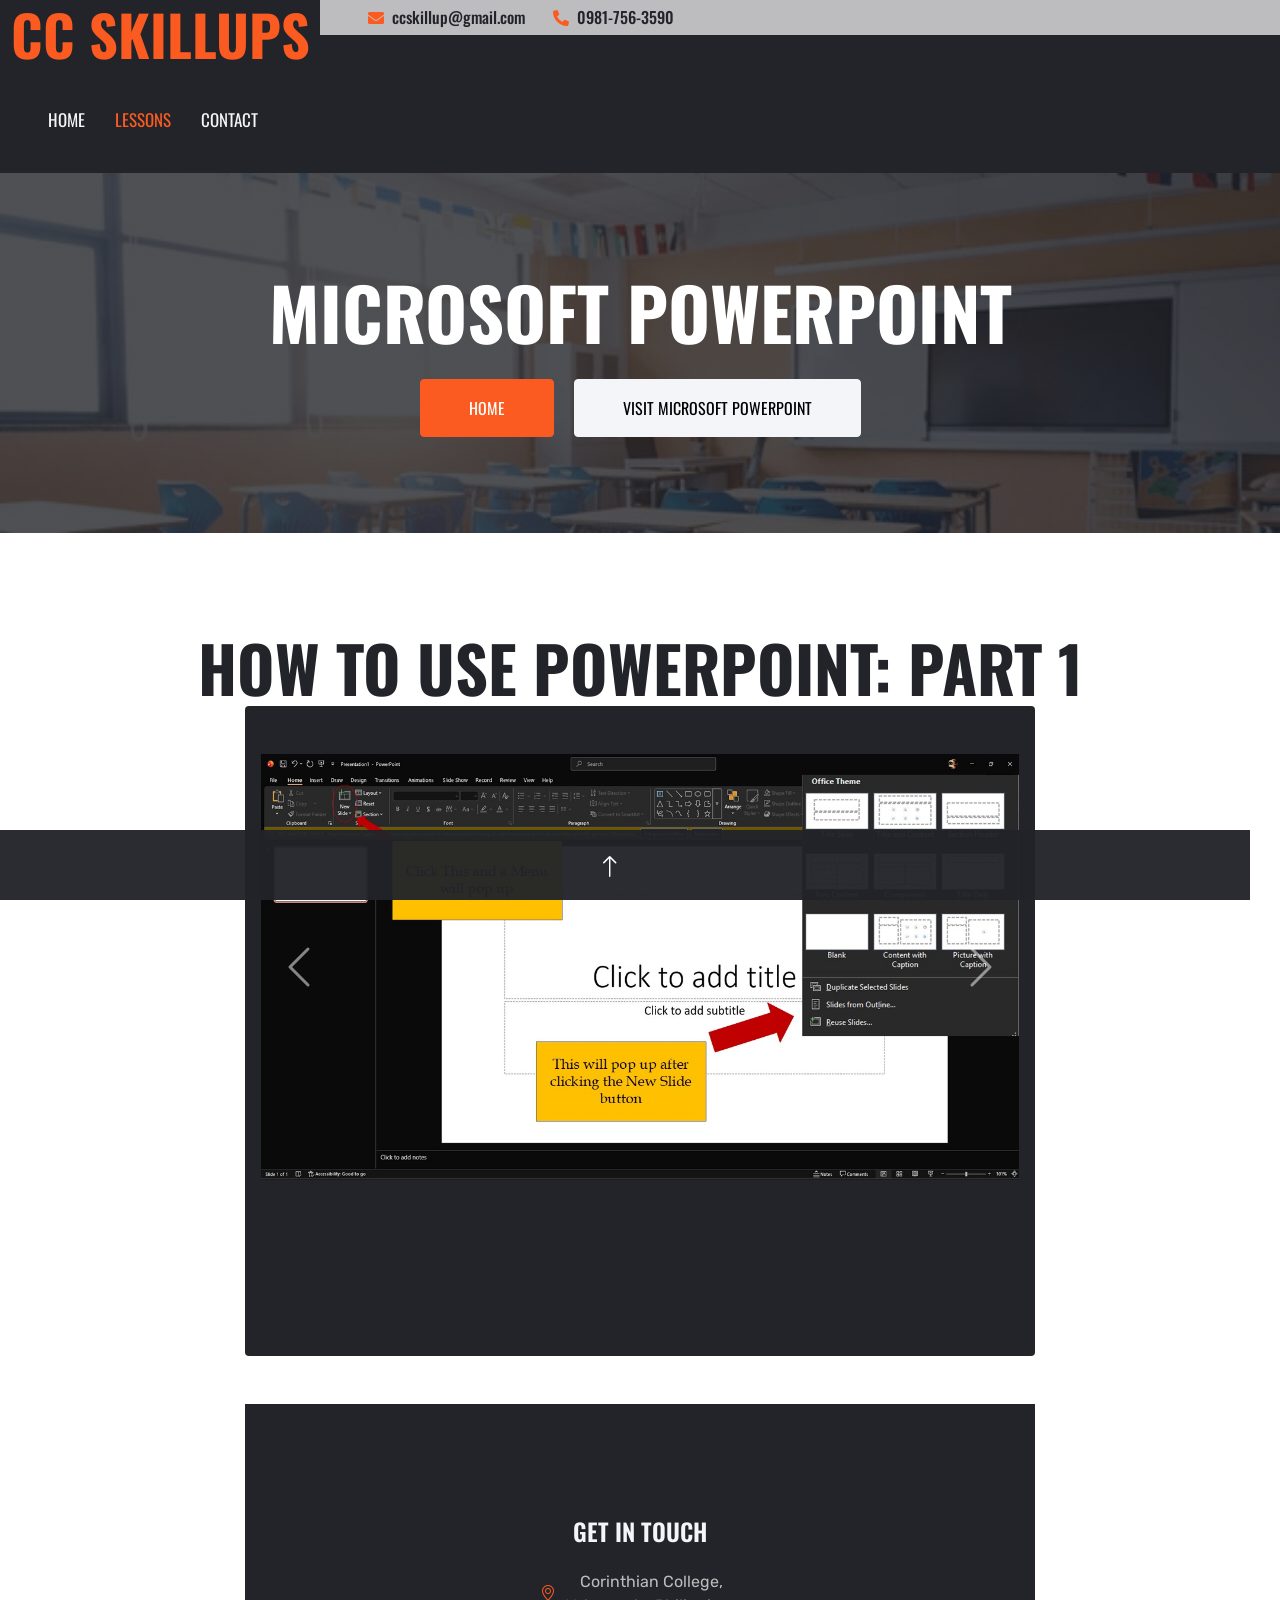
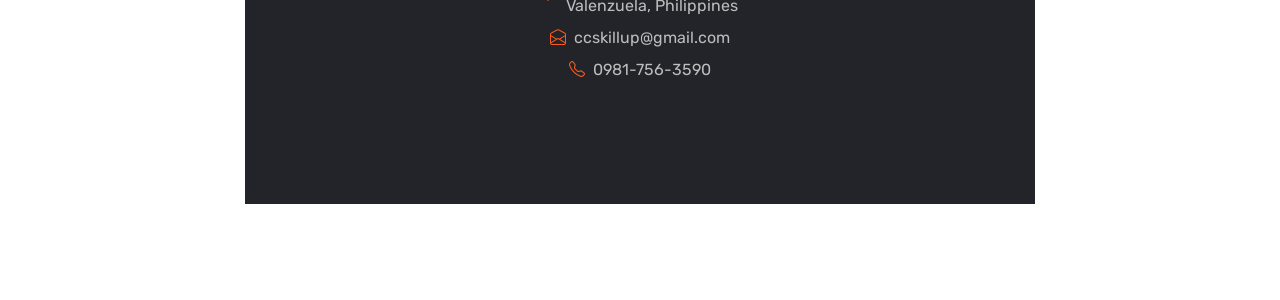
<file: Video1.html>
<!DOCTYPE html>
<html lang="en">

<head>
    <meta charset="utf-8">
    <title>CC SkillUp - Learn, Develop and Enhance your Digital Skills</title>
    <meta content="width=device-width, initial-scale=1.0" name="viewport">
    <meta content="Free HTML Templates" name="keywords">
    <meta content="Free HTML Templates" name="description">

    <!-- Favicon -->
    <link href="img/favicon.ico" rel="icon">

    <!-- Google Web Fonts -->
    <link rel="preconnect" href="https://fonts.gstatic.com">
    <link href="https://fonts.googleapis.com/css2?family=Oswald:wght@400;500;600;700&family=Rubik&display=swap" rel="stylesheet"> 

    <!-- Icon Font Stylesheet -->
    <link href="https://cdnjs.cloudflare.com/ajax/libs/font-awesome/5.15.0/css/all.min.css" rel="stylesheet">
    <link href="https://cdn.jsdelivr.net/npm/bootstrap-icons@1.4.1/font/bootstrap-icons.css" rel="stylesheet">
    <link href="lib/flaticon/font/flaticon.css" rel="stylesheet">

    <!-- Libraries Stylesheet -->
    <link href="lib/owlcarousel/assets/owl.carousel.min.css" rel="stylesheet">

    <!-- Customized Bootstrap Stylesheet -->
    <link href="css/bootstrap.min.css" rel="stylesheet">

    <!-- Template Stylesheet -->
    <link href="css/style.css" rel="stylesheet">
</head>
<script>
let videoWrapper = document.getElementById("videoWrapper");
let video = document.getElementById("myVideo");
let postBtn = document.getElementById("postBtn");

// PRE-TEST COMPLETED → SHOW VIDEO
function finishPreTest() {
    alert("Pre-Test Completed! Video Unlocked.");
    videoWrapper.style.display = "block";  // Show the video wrapper
    video.scrollIntoView({behavior: "smooth"});
}

// VIDEO FINISHED → UNLOCK POST-TEST
video.addEventListener("ended", function() {
    postBtn.removeAttribute("disabled");
    postBtn.classList.remove("btn-secondary");
    postBtn.classList.add("btn-success");
});
</script>

<body>
    <!-- Header Start -->
    <div class="container-fluid bg-dark px-0">
        <div class="row gx-0">
            <div class="col-lg-3 bg-dark d-none d-lg-block">
                <a href="index.html" class="navbar-brand w-100 h-100 m-0 p-0 d-flex align-items-center justify-content-center">
                    <h1 class="m-0 display-4 text-primary text-uppercase">CC SkillUps</h1>
                </a>
            </div>
            <div class="col-lg-9">
                <div class="row gx-0 bg-secondary d-none d-lg-flex">
                    <div class="col-lg-7 px-5 text-start">
                        <div class="h-100 d-inline-flex align-items-center py-2 me-4">
                            <i class="fa fa-envelope text-primary me-2"></i>
                            <h6 class="mb-0">ccskillup@gmail.com</h6>
                        </div>
                        <div class="h-100 d-inline-flex align-items-center py-2">
                            <i class="fa fa-phone-alt text-primary me-2"></i>
                            <h6 class="mb-0">0981-756-3590</h6>
                        </div>
                    </div>
                    <div class="col-lg-5 px-5 text-end">
                        </div>
                    </div>
                </div>
                <nav class="navbar navbar-expand-lg bg-dark navbar-dark p-3 p-lg-0 px-lg-5">
                    <a href="index.html" class="navbar-brand d-block d-lg-none">
                        <h1 class="m-0 display-4 text-primary text-uppercase">CC SkillUp</h1>
                    </a>
                    <button type="button" class="navbar-toggler" data-bs-toggle="collapse" data-bs-target="#navbarCollapse">
                        <span class="navbar-toggler-icon"></span>
                    </button>
                    <div class="collapse navbar-collapse justify-content-between" id="navbarCollapse">
                        <div class="navbar-nav mr-auto py-0">
                            <a href="index.html" class="nav-item nav-link">Home</a>
                            <a href="class.html" class="nav-item nav-link active">Lessons</a>
                            <a href="contact.html" class="nav-item nav-link">Contact</a>
                        </div>
                    </div>
                </nav>
            </div>
        </div>
    </div>
    <!-- Header End -->


    <!-- Hero Start -->
    <div class="container-fluid bg-primary p-5 bg-hero mb-5">
        <div class="row py-5">
            <div class="col-12 text-center">
                <h1 class="display-2 text-uppercase text-white mb-md-4">Microsoft PowerPoint</h1>
                <a href="index.html" class="btn btn-primary py-md-3 px-md-5 me-3">Home</a>
                <a href="https://www.office.com/" class="btn btn-light py-md-3 px-md-5">Visit Microsoft PowerPoint</a>
            </div>
        </div>
    </div>
    <!-- Hero End -->


    <!-- Class Timetable Start -->
    <div class="container-fluid p-5">
        <div class="mb-5 text-center">
            <h1 class="display-3 text-uppercase mb-0">How To Use PowerPoint: Part 1</h1>
            <div class="tab-content">
                <div id="tab-1" class="tab-pane fade show p-0 active">
                    <div class="row g-0">
                        <div class="col-lg-8 mx-auto">
                            <div class="bg-dark rounded text-center py-5 px-3" style="min-height: 650px;">

                                <!-- Slide Start -->
                                <div id="pptCarousel" class="carousel slide" data-bs-ride="carousel">
  <div class="carousel-inner">

    <div class="carousel-item active">
      <img src="PPTS/HOWTOPRESENT1/Slide1.JPG" class="d-block w-100" alt="">
    </div>

    <div class="carousel-item">
      <img src="PPTS/HOWTOPRESENT1/Slide2.JPG" class="d-block w-100" alt="">
    </div>

    <div class="carousel-item">
      <img src="PPTS/HOWTOPRESENT1/Slide3.JPG" class="d-block w-100" alt="">
    </div>

    <div class="carousel-item">
      <img src="PPTS/HOWTOPRESENT1/Slide4.JPG" class="d-block w-100" alt="">
    </div>

    <div class="carousel-item">
      <img src="PPTS/HOWTOPRESENT1/Slide5.JPG" class="d-block w-100" alt="">
    </div>

    <div class="carousel-item">
      <img src="PPTS/HOWTOPRESENT1/Slide6.JPG" class="d-block w-100" alt="">
    </div>

    <div class="carousel-item">
      <img src="PPTS/HOWTOPRESENT1/Slide7.JPG" class="d-block w-100" alt="">
    </div>

    <div class="carousel-item">
      <img src="PPTS/HOWTOPRESENT1/Slide8.JPG" class="d-block w-100" alt="">
    </div>

    <div class="carousel-item">
      <img src="PPTS/HOWTOPRESENT1/Slide9.JPG" class="d-block w-100" alt="">
    </div>

    <div class="carousel-item">
      <img src="PPTS/HOWTOPRESENT1/Slide10.JPG" class="d-block w-100" alt="">
    </div>

    <div class="carousel-item">
      <img src="PPTS/HOWTOPRESENT1/Slide11.JPG" class="d-block w-100" alt="">
    </div>

    <div class="carousel-item">
      <img src="PPTS/HOWTOPRESENT1/Slide12.JPG" class="d-block w-100" alt="">
    </div>

    <div class="carousel-item">
      <img src="PPTS/HOWTOPRESENT1/Slide13.JPG" class="d-block w-100" alt="">
    </div>

    <div class="carousel-item">
      <img src="PPTS/HOWTOPRESENT1/Slide14.JPG" class="d-block w-100" alt="">
    </div>

    <div class="carousel-item">
      <img src="PPTS/HOWTOPRESENT1/Slide15.JPG" class="d-block w-100" alt="">
    </div>

    <div class="carousel-item">
      <img src="PPTS/HOWTOPRESENT1/Slide16.JPG" class="d-block w-100" alt="">
    </div>

    <div class="carousel-item">
      <img src="PPTS/HOWTOPRESENT1/Slide17.JPG" class="d-block w-100" alt="">
    </div>

    <div class="carousel-item">
      <img src="PPTS/HOWTOPRESENT1/Slide18.JPG" class="d-block w-100" alt="">
    </div>

  </div>

  <button class="carousel-control-prev" type="button" data-bs-target="#pptCarousel" data-bs-slide="prev">
    <span class="carousel-control-prev-icon"></span>
  </button>

  <button class="carousel-control-next" type="button" data-bs-target="#pptCarousel" data-bs-slide="next">
    <span class="carousel-control-next-icon"></span>
  </button>

</div>

                            </div>

    <!-- Footer Start -->
<div class="container-fluid bg-dark text-secondary px-5 mt-5">
    <div class="row gx-5 justify-content-center align-items-center" style="min-height: 400px;">
        
        <!-- Column 1: Get In Touch -->
        <div class="col-lg-4 col-md-6 d-flex flex-column justify-content-center text-center">
            <h4 class="text-uppercase text-light mb-4">Get In Touch</h4>
            <div class="d-flex mb-2 align-items-center justify-content-center">
                <i class="bi bi-geo-alt text-primary me-2"></i>
                <p class="mb-0">Corinthian College, Valenzuela, Philippines</p>
            </div>
            <div class="d-flex mb-2 align-items-center justify-content-center">
                <i class="bi bi-envelope-open text-primary me-2"></i>
                <p class="mb-0">ccskillup@gmail.com</p>
            </div>
            <div class="d-flex mb-2 align-items-center justify-content-center">
                <i class="bi bi-telephone text-primary me-2"></i>
                <p class="mb-0">0981-756-3590</p>
            </div>
        </div>

    <!-- Footer End -->


    <!-- Back to Top -->
    <a href="#" class="btn btn-dark py-3 fs-4 back-to-top"><i class="bi bi-arrow-up"></i></a>


    <!-- JavaScript Libraries -->
    <script src="https://code.jquery.com/jquery-3.4.1.min.js"></script>
    <script src="https://cdn.jsdelivr.net/npm/bootstrap@5.0.0/dist/js/bootstrap.bundle.min.js"></script>
    <script src="lib/easing/easing.min.js"></script>
    <script src="lib/waypoints/waypoints.min.js"></script>
    <script src="lib/counterup/counterup.min.js"></script>
    <script src="lib/owlcarousel/owl.carousel.min.js"></script>

    <!-- Template Javascript -->
    <script src="js/main.js"></script>

    <script>
const images = document.querySelectorAll('#pptCarousel img');

images.forEach(img => {
  let scale = 1;
  let isDragging = false;
  let startX, startY;
  let translateX = 0, translateY = 0;

  // CLICK TO ZOOM (PC)
  img.addEventListener('click', () => {
    scale = scale === 1 ? 2 : 1;
    translateX = 0;
    translateY = 0;
    updateTransform();
    img.style.cursor = scale > 1 ? "grab" : "zoom-in";
  });

  // SCROLL TO ZOOM (PC)
  img.addEventListener('wheel', (e) => {
    e.preventDefault();
    scale += e.deltaY * -0.001;
    scale = Math.min(Math.max(1, scale), 4);
    updateTransform();
  });

  // DRAG (PC + MOBILE)
  img.addEventListener('mousedown', (e) => {
    if (scale <= 1) return;
    isDragging = true;
    startX = e.clientX - translateX;
    startY = e.clientY - translateY;
    img.style.cursor = "grabbing";
  });

  window.addEventListener('mousemove', (e) => {
    if (!isDragging) return;
    translateX = e.clientX - startX;
    translateY = e.clientY - startY;
    updateTransform();
  });

  window.addEventListener('mouseup', () => {
    isDragging = false;
    img.style.cursor = "grab";
  });

  // TOUCH (MOBILE DRAG)
  img.addEventListener('touchstart', (e) => {
    if (scale <= 1) return;
    isDragging = true;
    startX = e.touches[0].clientX - translateX;
    startY = e.touches[0].clientY - translateY;
  });

  img.addEventListener('touchmove', (e) => {
    if (!isDragging) return;
    translateX = e.touches[0].clientX - startX;
    translateY = e.touches[0].clientY - startY;
    updateTransform();
  });

  img.addEventListener('touchend', () => {
    isDragging = false;
  });

  // PINCH ZOOM (MOBILE)
  let initialDistance = null;

  img.addEventListener('touchmove', (e) => {
    if (e.touches.length === 2) {
      e.preventDefault();

      const dx = e.touches[0].clientX - e.touches[1].clientX;
      const dy = e.touches[0].clientY - e.touches[1].clientY;
      const distance = Math.sqrt(dx * dx + dy * dy);

      if (!initialDistance) {
        initialDistance = distance;
      } else {
        scale *= distance / initialDistance;
        scale = Math.min(Math.max(1, scale), 4);
        initialDistance = distance;
        updateTransform();
      }
    }
  });

  img.addEventListener('touchend', () => {
    initialDistance = null;
  });

  function updateTransform() {
    img.style.transform = `translate(${translateX}px, ${translateY}px) scale(${scale})`;
  }
});
</script>
</body>

</html>
</file>
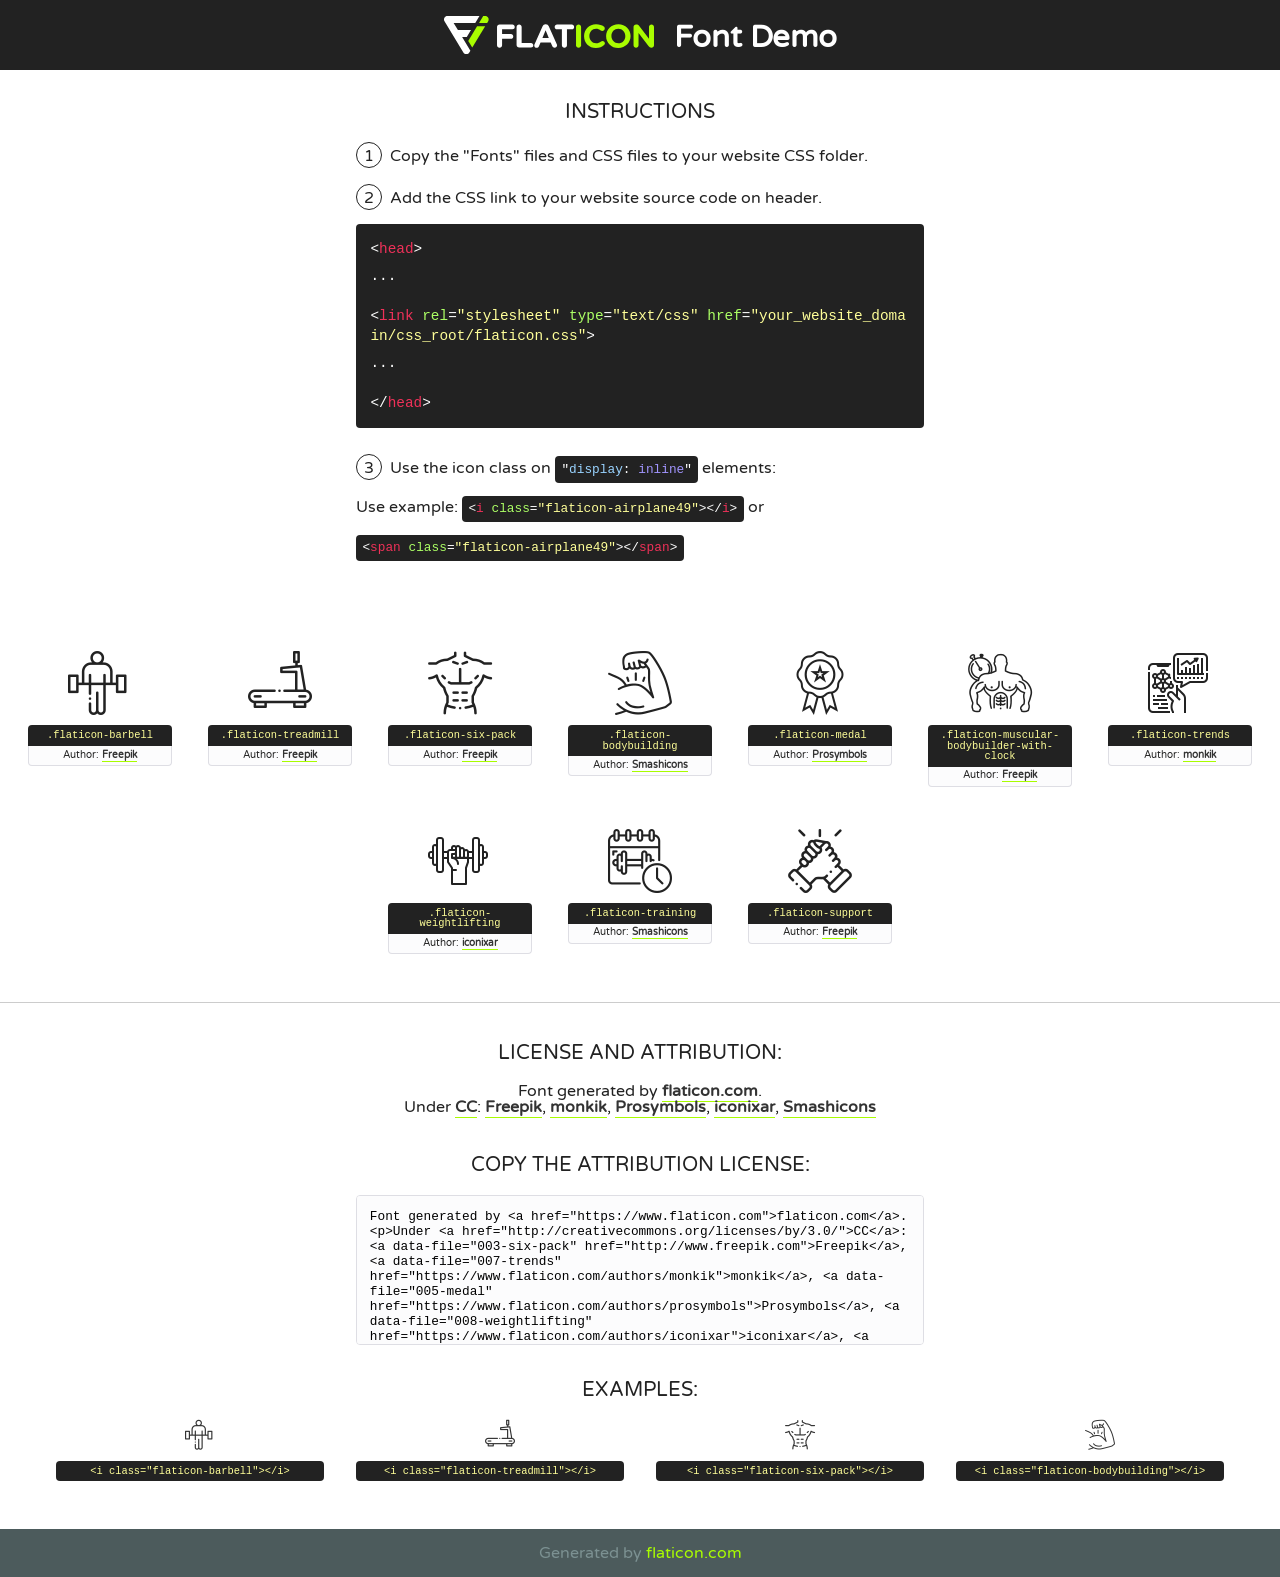
<file: lib/flaticon/font/flaticon.html>
<!DOCTYPE html>
<!--
  Flaticon icon font: Flaticon
  Creation date: 26/10/2020 11:08
-->
<html>
<!DOCTYPE html>
<html>

<head>
    <title>Flaticon WebFont</title>
    <link href="http://fonts.googleapis.com/css?family=Varela+Round" rel="stylesheet" type="text/css" />
    <link rel="stylesheet" type="text/css" href="flaticon.css">
    <meta charset="UTF-8">
    <style>
    html, body, div, span, applet, object, iframe,
    h1, h2, h3, h4, h5, h6, p, blockquote, pre,
    a, abbr, acronym, address, big, cite, code,
    del, dfn, em, img, ins, kbd, q, s, samp,
    small, strike, strong, sub, sup, tt, var,
    b, u, i, center,
    dl, dt, dd, ol, ul, li,
    fieldset, form, label, legend,
    table, caption, tbody, tfoot, thead, tr, th, td,
    article, aside, canvas, details, embed, 
    figure, figcaption, footer, header, hgroup, 
    menu, nav, output, ruby, section, summary,
    time, mark, audio, video {
        margin: 0;
        padding: 0;
        border: 0;
        font-size: 100%;
        font: inherit;
        vertical-align: baseline;
    }
    /* HTML5 display-role reset for older browsers */
    article, aside, details, figcaption, figure, 
    footer, header, hgroup, menu, nav, section {
        display: block;
    }
    body {
        line-height: 1;
    }
    ol, ul {
        list-style: none;
    }
    blockquote, q {
        quotes: none;
    }
    blockquote:before, blockquote:after,
    q:before, q:after {
        content: '';
        content: none;
    }
    table {
        border-collapse: collapse;
        border-spacing: 0;
    }
    body {
        font-family: 'Varela Round', Helvetica, Arial, sans-serif;
        font-size: 16px;
        color: #222;
    }
    a {
        color: #333;
        border-bottom: 1px solid #a9fd00;
        font-weight: bold;
        text-decoration: none;
    }
    * {
        -moz-box-sizing: border-box;
        -webkit-box-sizing: border-box;
        box-sizing: border-box;
        margin: 0;
        padding: 0;
    }
    [class^="flaticon-"]:before, [class*=" flaticon-"]:before, [class^="flaticon-"]:after, [class*=" flaticon-"]:after {
        font-family: Flaticon;
        font-size: 30px;
        font-style: normal;
        margin-left: 20px;
        color: #333;
    }
    .wrapper {
        max-width: 600px;
        margin: auto;
        padding: 0 1em;
    }
    .title {
        font-size: 1.25em;
        text-align: center;
        margin-bottom: 1em;
        text-transform: uppercase;
    }
    header {
        text-align: center;
        background-color: #222;
        color: #fff;
        padding: 1em;
    }
    header .logo {
        width: 210px;
        height: 38px;
        display: inline-block;
        vertical-align: middle;
        margin-right: 1em;
        border: none;
    }
    header strong {
        font-size: 1.95em;
        font-weight: bold;
        vertical-align: middle;
        margin-top: 5px;
        display: inline-block;
    }
    .demo {
        margin: 2em auto;
        line-height: 1.25em;
    }
    .demo ul li {
        margin-bottom: 1em;
    }
    .demo ul li .num {
        color: #222;
        border-radius: 20px;
        display: inline-block;
        width: 26px;
        padding: 3px;
        height: 26px;
        text-align: center;
        margin-right: 0.5em;
        border: 1px solid #222;
    }
    .demo ul li code {
        background-color: #222;
        border-radius: 4px;
        padding: 0.25em 0.5em;
        display: inline-block;
        color: #fff;
        font-family: Consolas,Monaco,Lucida Console,Liberation Mono,DejaVu Sans Mono,Bitstream Vera Sans Mono,Courier New, monospace;
        font-weight: lighter;
        margin-top: 1em;
        font-size: 0.8em;
        word-break: break-all;
    }
    .demo ul li code.big {
        padding: 1em;
        font-size: 0.9em;
    }
    .demo ul li code .red {
        color: #EF3159;
    }
    .demo ul li code .green {
        color: #ACFF65;
    }
    .demo ul li code .yellow {
        color: #FFFF99;
    }
    .demo ul li code .blue {
        color: #99D3FF;
    }
    .demo ul li code .purple {
        color: #A295FF;
    }
    .demo ul li code .dots {
        margin-top: 0.5em;
        display: block;
    }
    #glyphs {
        border-bottom: 1px solid #ccc;
        padding: 2em 0;
        text-align: center;
    }
    .glyph {
        display: inline-block;
        width: 9em;
        margin: 1em;
        text-align: center;
        vertical-align: top;
        background: #FFF;
    }
    .glyph .glyph-icon {
        padding: 10px;
        display: block;
        font-family:"Flaticon";
        font-size: 64px;
        line-height: 1;
    }
    .glyph .glyph-icon:before {
        font-size: 64px;
        color: #222;
        margin-left: 0;
    }
    .class-name {
        font-size: 0.65em;
        background-color: #222;
        color: #fff;
        border-radius: 4px 4px 0 0;
        padding: 0.5em;
        color: #FFFF99;
        font-family: Consolas,Monaco,Lucida Console,Liberation Mono,DejaVu Sans Mono,Bitstream Vera Sans Mono,Courier New, monospace;
    }
    .author-name {
        font-size: 0.6em;
        background-color: #fcfcfd;
        border: 1px solid #DEDEE4;
        border-top: 0;
        border-radius: 0 0 4px 4px;
        padding: 0.5em;
    }
    .class-name:last-child {
        font-size: 10px;
        color:#888;
    }
    .class-name:last-child a {
        font-size: 10px;
        color:#555;
    }
    .class-name:last-child a:hover {
        color:#a9fd00;
    }
    .glyph > input {
        display: block;
        width: 100px;
        margin: 5px auto;
        text-align: center;
        font-size: 12px;
        cursor: text;
    }
    .glyph > input.icon-input {
        font-family:"Flaticon";
        font-size: 16px;
        margin-bottom: 10px;
    }
    .attribution .title {
        margin-top: 2em;
    }
    .attribution textarea {
        background-color: #fcfcfd;
        padding: 1em;
        border: none;
        box-shadow: none;
        border: 1px solid #DEDEE4;
        border-radius: 4px;
        resize: none;
        width: 100%;
        height: 150px;
        font-size: 0.8em;
        font-family: Consolas,Monaco,Lucida Console,Liberation Mono,DejaVu Sans Mono,Bitstream Vera Sans Mono,Courier New, monospace;
        -webkit-appearance: none;
    }
    .iconsuse {
        margin: 2em auto;
        text-align: center;
        max-width: 1200px;
    }
    .iconsuse:after {
        content: '';
        display: table;
        clear: both;
    }
    .iconsuse .image {
        float: left;
        width: 25%;
        padding: 0 1em;
    }
    .iconsuse .image p {
        margin-bottom: 1em;
    }
    .iconsuse .image span {
        display: block;
        font-size: 0.65em;
        background-color: #222;
        color: #fff;
        border-radius: 4px;
        padding: 0.5em;
        color: #FFFF99;
        margin-top: 1em;
        font-family: Consolas,Monaco,Lucida Console,Liberation Mono,DejaVu Sans Mono,Bitstream Vera Sans Mono,Courier New, monospace;
    }
    #footer {
        text-align: center;
        background-color: #4C5B5C;
        color: #7c9192;
        padding: 1em;
    }
    #footer a {
        border: none;
        color: #a9fd00;
        font-weight: normal;
    }
    @media (max-width: 960px) {
        .iconsuse .image {
            width: 50%;
        }
    }
    @media (max-width: 560px) {
        .iconsuse .image {
            width: 100%;
        }
    }
    </style>
</head>

<body class="characters-off">

    <header>
        <a href="https://www.flaticon.com" target="_blank" class="logo">
            <svg version="1.1" xmlns="http://www.w3.org/2000/svg" xmlns:xlink="http://www.w3.org/1999/xlink" xmlns:a="http://ns.adobe.com/AdobeSVGViewerExtensions/3.0/" viewBox="0 0 560.875 102.036" enable-background="new 0 0 560.875 102.036" xml:space="preserve">
                <defs>
                </defs>
                <g>
                    <g class="letters">
                        <path fill="#ffffff" d="M141.596,29.675c0-3.777,2.985-6.767,6.764-6.767h34.438c3.426,0,6.15,2.728,6.15,6.15
                        c0,3.43-2.724,6.149-6.15,6.149h-27.674v13.091h23.719c3.429,0,6.151,2.724,6.151,6.15c0,3.43-2.723,6.149-6.151,6.149h-23.719
                        v17.574c0,3.773-2.986,6.761-6.764,6.761c-3.779,0-6.764-2.989-6.764-6.761V29.675z"></path>
                        <path fill="#ffffff" d="M193.844,29.149c0-3.781,2.985-6.767,6.764-6.767c3.776,0,6.763,2.985,6.763,6.767v42.957h25.039
                        c3.426,0,6.149,2.726,6.149,6.153c0,3.425-2.723,6.15-6.149,6.15h-31.802c-3.779,0-6.764-2.986-6.764-6.768V29.149z"></path>
                        <path fill="#ffffff" d="M241.891,75.71l21.438-48.407c1.492-3.341,4.215-5.357,7.906-5.357h0.792
                        c3.686,0,6.323,2.017,7.815,5.357l21.439,48.407c0.436,0.967,0.701,1.845,0.701,2.723c0,3.602-2.809,6.501-6.414,6.501
                        c-3.161,0-5.269-1.845-6.499-4.655l-4.132-9.661h-27.059l-4.301,10.102c-1.144,2.631-3.426,4.214-6.237,4.214
                        c-3.517,0-6.24-2.81-6.24-6.325C241.1,77.64,241.451,76.677,241.891,75.71z M279.932,58.666l-8.521-20.297l-8.526,20.297H279.932
                        z"></path>
                        <path fill="#ffffff" d="M314.864,35.387H301.86c-3.429,0-6.239-2.813-6.239-6.238c0-3.429,2.811-6.24,6.239-6.24h39.533
                        c3.426,0,6.237,2.811,6.237,6.24c0,3.425-2.811,6.238-6.237,6.238h-13.001v42.785c0,3.773-2.99,6.761-6.764,6.761
                        c-3.779,0-6.764-2.989-6.764-6.761V35.387z"></path>
                        <path fill="#A9FD00" d="M352.615,29.149c0-3.781,2.985-6.767,6.767-6.767c3.774,0,6.761,2.985,6.761,6.767v49.024
                        c0,3.773-2.987,6.761-6.761,6.761c-3.781,0-6.767-2.989-6.767-6.761V29.149z"></path>
                        <path fill="#A9FD00" d="M374.132,53.836v-0.179c0-17.481,13.178-31.801,32.065-31.801c9.22,0,15.459,2.458,20.557,6.238
                        c1.402,1.054,2.637,2.985,2.637,5.357c0,3.692-2.985,6.59-6.681,6.59c-1.845,0-3.071-0.702-4.044-1.319
                        c-3.776-2.813-7.729-4.393-12.562-4.393c-10.364,0-17.831,8.611-17.831,19.154v0.173c0,10.542,7.291,19.329,17.831,19.329
                        c5.715,0,9.492-1.756,13.359-4.834c1.049-0.874,2.458-1.491,4.039-1.491c3.429,0,6.325,2.813,6.325,6.236
                        c0,2.106-1.056,3.78-2.282,4.834c-5.539,4.834-12.036,7.733-21.878,7.733C387.572,85.464,374.132,71.493,374.132,53.836z"></path>
                        <path fill="#A9FD00" d="M433.009,53.836v-0.179c0-17.481,13.79-31.801,32.766-31.801c18.981,0,32.592,14.143,32.592,31.628v0.173
                        c0,17.483-13.785,31.807-32.769,31.807C446.625,85.464,433.009,71.32,433.009,53.836z M484.224,53.836v-0.179
                        c0-10.539-7.725-19.326-18.626-19.326c-10.893,0-18.449,8.611-18.449,19.154v0.173c0,10.542,7.73,19.329,18.626,19.329
                        C476.676,72.986,484.224,64.378,484.224,53.836z"></path>
                        <path fill="#A9FD00" d="M506.233,29.321c0-3.774,2.99-6.763,6.767-6.763h1.401c3.252,0,5.183,1.583,7.029,3.953l26.093,34.265
                        V29.059c0-3.692,2.99-6.677,6.681-6.677c3.683,0,6.671,2.985,6.671,6.677v48.934c0,3.78-2.987,6.765-6.764,6.765h-0.436
                        c-3.257,0-5.188-1.581-7.034-3.953l-27.056-35.492v32.944c0,3.687-2.985,6.676-6.678,6.676c-3.683,0-6.673-2.989-6.673-6.676
                        V29.321z"></path>
                    </g>
                    <g class="insignia">
                        <path fill="#ffffff" d="M48.372,56.137h12.517l11.156-18.537H37.186L25.688,18.539h57.825L94.668,0H9.271
                        C5.925,0,2.842,1.801,1.198,4.716c-1.644,2.907-1.593,6.482,0.134,9.343l50.38,83.501c1.678,2.781,4.689,4.476,7.938,4.476
                        c3.246,0,6.257-1.695,7.935-4.476l2.898-4.804L48.372,56.137z"></path>
                        <g class="i">
                            <path fill="#A9FD00" d="M93.575,18.539h0.031v0.004l21.652,0.004l2.705-4.488c1.727-2.861,1.778-6.436,0.133-9.343
                            C116.454,1.801,113.371,0,110.026,0h-5.294L93.575,18.539z"></path>
                            <polygon fill="#A9FD00" points="88.291,27.356 64.725,66.486 75.519,84.404 109.942,27.356"></polygon>
                        </g>
                    </g>
                </g>
            </svg>
        </a>
        <strong>Font Demo</strong>
    </header>


    <section class="demo wrapper">

        <p class="title">Instructions</p>

        <ul>
            <li>
                <span class="num">1</span>Copy the "Fonts" files and CSS files to your website CSS folder.
            </li>
            <li>
                <span class="num">2</span>Add the CSS link to your website source code on header.
                <code class="big">
                    &lt;<span class="red">head</span>&gt;
                    <br/><span class="dots">...</span>
                    <br/>&lt;<span class="red">link</span> <span class="green">rel</span>=<span class="yellow">"stylesheet"</span> <span class="green">type</span>=<span class="yellow">"text/css"</span> <span class="green">href</span>=<span class="yellow">"your_website_domain/css_root/flaticon.css"</span>&gt;
                    <br/><span class="dots">...</span>
                    <br/>&lt;/<span class="red">head</span>&gt;
                </code>
            </li>

            <li>
                <p>
                    <span class="num">3</span>Use the icon class on <code>"<span class="blue">display</span>:<span class="purple"> inline</span>"</code> elements:
                    <br />
                    Use example: <code>&lt;<span class="red">i</span> <span class="green">class</span>=<span class="yellow">&quot;flaticon-airplane49&quot;</span>&gt;&lt;/<span class="red">i</span>&gt;</code> or <code>&lt;<span class="red">span</span> <span class="green">class</span>=<span class="yellow">&quot;flaticon-airplane49&quot;</span>&gt;&lt;/<span class="red">span</span>&gt;</code>
            </li>
        </ul>

    </section>




   <section id="glyphs">          
    
      
        <div class="glyph"><div class="glyph-icon flaticon-barbell"></div>
            <div class="class-name">.flaticon-barbell</div>
            <div class="author-name">Author: <a data-file="001-barbell" href="http://www.freepik.com">Freepik</a> </div> 
        </div>        
        
        <div class="glyph"><div class="glyph-icon flaticon-treadmill"></div>
            <div class="class-name">.flaticon-treadmill</div>
            <div class="author-name">Author: <a data-file="002-treadmill" href="http://www.freepik.com">Freepik</a> </div> 
        </div>        
        
        <div class="glyph"><div class="glyph-icon flaticon-six-pack"></div>
            <div class="class-name">.flaticon-six-pack</div>
            <div class="author-name">Author: <a data-file="003-six-pack" href="http://www.freepik.com">Freepik</a> </div> 
        </div>        
        
        <div class="glyph"><div class="glyph-icon flaticon-bodybuilding"></div>
            <div class="class-name">.flaticon-bodybuilding</div>
            <div class="author-name">Author: <a data-file="004-bodybuilding" href="https://www.flaticon.com/authors/smashicons">Smashicons</a> </div> 
        </div>        
        
        <div class="glyph"><div class="glyph-icon flaticon-medal"></div>
            <div class="class-name">.flaticon-medal</div>
            <div class="author-name">Author: <a data-file="005-medal" href="https://www.flaticon.com/authors/prosymbols">Prosymbols</a> </div> 
        </div>        
        
        <div class="glyph"><div class="glyph-icon flaticon-muscular-bodybuilder-with-clock"></div>
            <div class="class-name">.flaticon-muscular-bodybuilder-with-clock</div>
            <div class="author-name">Author: <a data-file="006-muscular-bodybuilder-with-clock" href="http://www.freepik.com">Freepik</a> </div> 
        </div>        
        
        <div class="glyph"><div class="glyph-icon flaticon-trends"></div>
            <div class="class-name">.flaticon-trends</div>
            <div class="author-name">Author: <a data-file="007-trends" href="https://www.flaticon.com/authors/monkik">monkik</a> </div> 
        </div>        
        
        <div class="glyph"><div class="glyph-icon flaticon-weightlifting"></div>
            <div class="class-name">.flaticon-weightlifting</div>
            <div class="author-name">Author: <a data-file="008-weightlifting" href="https://www.flaticon.com/authors/iconixar">iconixar</a> </div> 
        </div>        
        
        <div class="glyph"><div class="glyph-icon flaticon-training"></div>
            <div class="class-name">.flaticon-training</div>
            <div class="author-name">Author: <a data-file="009-training" href="https://www.flaticon.com/authors/smashicons">Smashicons</a> </div> 
        </div>        
        
        <div class="glyph"><div class="glyph-icon flaticon-support"></div>
            <div class="class-name">.flaticon-support</div>
            <div class="author-name">Author: <a data-file="010-support" href="http://www.freepik.com">Freepik</a> </div> 
        </div>        
        

    </section>



    <section class="attribution wrapper"   style="text-align:center;">

      <div class="title">License and attribution:</div><div class="attrDiv">Font generated by <a href="https://www.flaticon.com">flaticon.com</a>. <div><p>Under <a href="http://creativecommons.org/licenses/by/3.0/">CC</a>: <a data-file="003-six-pack" href="http://www.freepik.com">Freepik</a>, <a data-file="007-trends" href="https://www.flaticon.com/authors/monkik">monkik</a>, <a data-file="005-medal" href="https://www.flaticon.com/authors/prosymbols">Prosymbols</a>, <a data-file="008-weightlifting" href="https://www.flaticon.com/authors/iconixar">iconixar</a>, <a data-file="004-bodybuilding" href="https://www.flaticon.com/authors/smashicons">Smashicons</a></p>  </div>
      </div>
      <div class="title">Copy the Attribution License:</div>

    <textarea onclick="this.focus();this.select();">Font generated by &lt;a href=&quot;https://www.flaticon.com&quot;&gt;flaticon.com&lt;/a&gt;. <p>Under <a href="http://creativecommons.org/licenses/by/3.0/">CC</a>: <a data-file="003-six-pack" href="http://www.freepik.com">Freepik</a>, <a data-file="007-trends" href="https://www.flaticon.com/authors/monkik">monkik</a>, <a data-file="005-medal" href="https://www.flaticon.com/authors/prosymbols">Prosymbols</a>, <a data-file="008-weightlifting" href="https://www.flaticon.com/authors/iconixar">iconixar</a>, <a data-file="004-bodybuilding" href="https://www.flaticon.com/authors/smashicons">Smashicons</a></p>  
     </textarea>

    </section>

    <section class="iconsuse">

          <div class="title">Examples:</div>            
             
            <div class="image">
                <p>
                    <i class="glyph-icon flaticon-barbell"></i> 
                    <span>&lt;i class=&quot;flaticon-barbell&quot;&gt;&lt;/i&gt;</span>
                </p>
            </div>
            
            <div class="image">
                <p>
                    <i class="glyph-icon flaticon-treadmill"></i> 
                    <span>&lt;i class=&quot;flaticon-treadmill&quot;&gt;&lt;/i&gt;</span>
                </p>
            </div>
            
            <div class="image">
                <p>
                    <i class="glyph-icon flaticon-six-pack"></i> 
                    <span>&lt;i class=&quot;flaticon-six-pack&quot;&gt;&lt;/i&gt;</span>
                </p>
            </div>
            
            <div class="image">
                <p>
                    <i class="glyph-icon flaticon-bodybuilding"></i> 
                    <span>&lt;i class=&quot;flaticon-bodybuilding&quot;&gt;&lt;/i&gt;</span>
                </p>
            </div>
                       
        </div>
                            
    </section>

<div id="footer">
    <div>Generated by <a href="https://www.flaticon.com">flaticon.com</a>
    </div>
</div>



</body>
</html>
</file>
<file: lib/flaticon/font/flaticon.css>
/*
  	Flaticon icon font: Flaticon
  	Creation date: 26/10/2020 11:08
  	*/

@font-face {
  font-family: "Flaticon";
  src: url("./Flaticon.eot");
  src: url("./Flaticon.eot?#iefix") format("embedded-opentype"),
       url("./Flaticon.woff2") format("woff2"),
       url("./Flaticon.woff") format("woff"),
       url("./Flaticon.ttf") format("truetype"),
       url("./Flaticon.svg#Flaticon") format("svg");
  font-weight: normal;
  font-style: normal;
}

@media screen and (-webkit-min-device-pixel-ratio:0) {
  @font-face {
    font-family: "Flaticon";
    src: url("./Flaticon.svg#Flaticon") format("svg");
  }
}

[class^="flaticon-"]:before, [class*=" flaticon-"]:before,
[class^="flaticon-"]:after, [class*=" flaticon-"]:after {   
  font-family: Flaticon;
        font-size: 20px;
font-style: normal;
margin-left: 20px;
}

.flaticon-barbell:before { content: "\f100"; }
.flaticon-treadmill:before { content: "\f101"; }
.flaticon-six-pack:before { content: "\f102"; }
.flaticon-bodybuilding:before { content: "\f103"; }
.flaticon-medal:before { content: "\f104"; }
.flaticon-muscular-bodybuilder-with-clock:before { content: "\f105"; }
.flaticon-trends:before { content: "\f106"; }
.flaticon-weightlifting:before { content: "\f107"; }
.flaticon-training:before { content: "\f108"; }
.flaticon-support:before { content: "\f109"; }
</file>
<file: css/style.css>
/********** Template CSS **********/
:root {
    --primary: #FB5B21;
    --secondary: #BDBDBF;
    --light: #F4F5F8;
    --dark: #222429;
}

[class^="flaticon-"]:before,
[class*=" flaticon-"]:before,
[class^="flaticon-"]:after,
[class*=" flaticon-"]:after {
    font-size: inherit;
    margin-left: 0;
}

h1,
h2,
.font-weight-bold {
    font-weight: 700 !important;
}

h3,
h4,
.font-weight-semi-bold {
    font-weight: 600 !important;
}

h5,
h6,
.font-weight-medium {
    font-weight: 500 !important;
}

.btn {
    font-family: 'Oswald', sans-serif;
    text-transform: uppercase;
    transition: .5s;
}

.btn-primary {
    color: #FFFFFF;
}

.btn-square {
    width: 38px;
    height: 38px;
}

.btn-sm-square {
    width: 30px;
    height: 30px;
}

.btn-lg-square {
    width: 48px;
    height: 48px;
}

.btn-square,
.btn-sm-square,
.btn-lg-square {
    padding-left: 0;
    padding-right: 0;
    text-align: center;
}

.back-to-top {
    position: fixed;
    display: none;
    right: 30px;
    bottom: 0;
    border-radius: 0;
    z-index: 99;
}

.navbar-dark .navbar-nav .nav-link {
    font-family: 'Oswald', sans-serif;
    margin-right: 30px;
    padding: 40px 0;
    color: var(--light);
    font-size: 17px;
    text-transform: uppercase;
    outline: none;
}

.navbar-dark .navbar-nav .nav-link:hover,
.navbar-dark .navbar-nav .nav-link.active {
    color: var(--primary);
}

@media (max-width: 991.98px) {
    .navbar-dark .navbar-nav .nav-link  {
        margin-right: 0;
        padding: 10px 0;
    }
}

.carousel-caption {
    top: 0;
    left: 0;
    right: 0;
    bottom: 0;
    background: rgba(34, 36, 41, .8);
    z-index: 1;
}

@media (max-width: 576px) {
    .carousel-caption h4 {
        font-size: 18px;
        font-weight: 500 !important;
    }

    .carousel-caption h1 {
        font-size: 30px;
        font-weight: 600 !important;
    }
}

.carousel-control-prev,
.carousel-control-next {
    width: 10%;
}

.carousel-control-prev-icon,
.carousel-control-next-icon {
    width: 3rem;
    height: 3rem;
}

.carousel-item {
  overflow: hidden;
}

.carousel-item img {
  transition: transform 0.3s ease;
  cursor: zoom-in;
  touch-action: none;
}

.bg-hero {
    background: linear-gradient(rgba(34, 36, 41, .8), rgba(34, 36, 41, .8)), url(../img/Classpic.jpg) top center no-repeat;
    background-size: cover;
}

.programe::after {
    position :absolute;
    content: "";
    width: 100%;
    height: calc(100% - 45px);
    top: 135px;
    left: 0;
    background: var(--dark);
    z-index: -1;
}

.team-item img {
    transition: .5s;
}

.team-item:hover img {
    transform: scale(1.2);
}

.team-item .team-overlay {
    position: absolute;
    top: 50%;
    right: 50%;
    bottom: 50%;
    left: 50%;
    display: flex;
    align-items: center;
    justify-content: center;
    background: rgba(34, 36, 41, .9);
    transition: .5s;
    opacity: 0;
}

.team-item:hover .team-overlay {
    top: 0;
    right: 0;
    bottom: 0;
    left: 0;
    opacity: 1;
}

.testimonial-carousel .owl-nav {
    margin-top: 30px;
    display: flex;
    justify-content: start;
}

.testimonial-carousel .owl-nav .owl-prev,
.testimonial-carousel .owl-nav .owl-next{
    position: relative;
    margin: 0 5px;
    width: 45px;
    height: 45px;
    display: flex;
    align-items: center;
    justify-content: center;
    color: #FFFFFF;
    background: var(--primary);
    font-size: 22px;
    border-radius: 45px;
    transition: .5s;
}

.testimonial-carousel .owl-nav .owl-prev:hover,
.testimonial-carousel .owl-nav .owl-next:hover {
    color: var(--dark);
}

.testimonial-carousel .owl-item img {
    width: 90px;
    height: 90px;
}

.blog-item img {
    transition: .5s;
}

.blog-item:hover img {
    transform: scale(1.2);
}

@media (min-width: 991.98px) {
    .credit {
        background: var(--primary);
    }
}

/* Make cards positioned correctly for shimmer */
.video-card {
    display: block;
    position: relative;
    overflow: hidden;
    text-decoration: none;
    color: inherit;

    /* Entrance animation */
    opacity: 0;
    transform: translateY(30px) scale(0.95);
    animation: fadeUp 0.6s forwards;
    transition: transform 0.4s ease, box-shadow 0.4s ease;
}

/* Fade up keyframes */
@keyframes fadeUp {
    to {
        opacity: 1;
        transform: translateY(0) scale(1);
    }
}

/* Stagger the entrance */
.video-card:nth-child(1) { animation-delay: 0.1s; }
.video-card:nth-child(2) { animation-delay: 0.2s; }
.video-card:nth-child(3) { animation-delay: 0.3s; }
/* … continue for all 10 cards */

/* Hover lift + tilt + glow */
.video-card:hover {
    transform: translateY(-12px) scale(1.05) rotateX(2deg) rotateY(-2deg);
    box-shadow: 0 25px 50px rgba(0,0,0,0.45), 0 0 20px rgba(13,110,253,0.3);
    border: 1px solid #0d6efd;
    cursor: pointer;
}

/* Shimmer effect */
.video-card::before {
    content: "";
    position: absolute;
    top: 0;
    left: -75%;
    width: 50%;
    height: 100%;
    background: linear-gradient(
        120deg,
        rgba(255,255,255,0.1),
        rgba(255,255,255,0.4),
        rgba(255,255,255,0.1)
    );
    transform: skewX(-25deg);
    transition: 0.6s;
}

.video-card:hover::before {
    left: 125%;
}

.animated-section {
    opacity: 0;
    transform: translateY(40px);
    transition: opacity 0.8s ease-out, transform 0.8s ease-out;
}

.animated-section.visible {
    opacity: 1;
    transform: translateY(0);
}

.video-wrapper {
    display: flex;
    gap: 20px;
    align-items: flex-start; /* or center if you want vertical centering */
    flex-wrap: wrap; /* allows stacking on small screens */
}

.video-card {
    flex-shrink: 0; /* prevents shrinking */
    display: block; /* ensures it behaves as a block element */
    text-decoration: none; /* remove default link underline */
}

.video-box {
    width: 300px;
    background-color: #222; /* dark background */
    color: #fff;
    text-align: center;
    border-radius: 10px;
    padding: 40px 20px;
}

.video-duration {
    text-transform: uppercase;
    color: #ccc;
    margin-bottom: 10px;
}

.video-title {
    text-transform: uppercase;
    color: #00f; /* primary color */
    margin-bottom: 5px;
}

.video-creator {
    text-transform: uppercase;
    color: #aaa;
    margin: 0;
}

.video-text {
    max-width: 400px;
}

/* Responsive: stack on smaller screens */
@media (max-width: 768px) {
    .video-wrapper {
        flex-direction: column;
        align-items: flex-start;
    }

    .video-text {
        max-width: 100%;
    }
}
</file>
